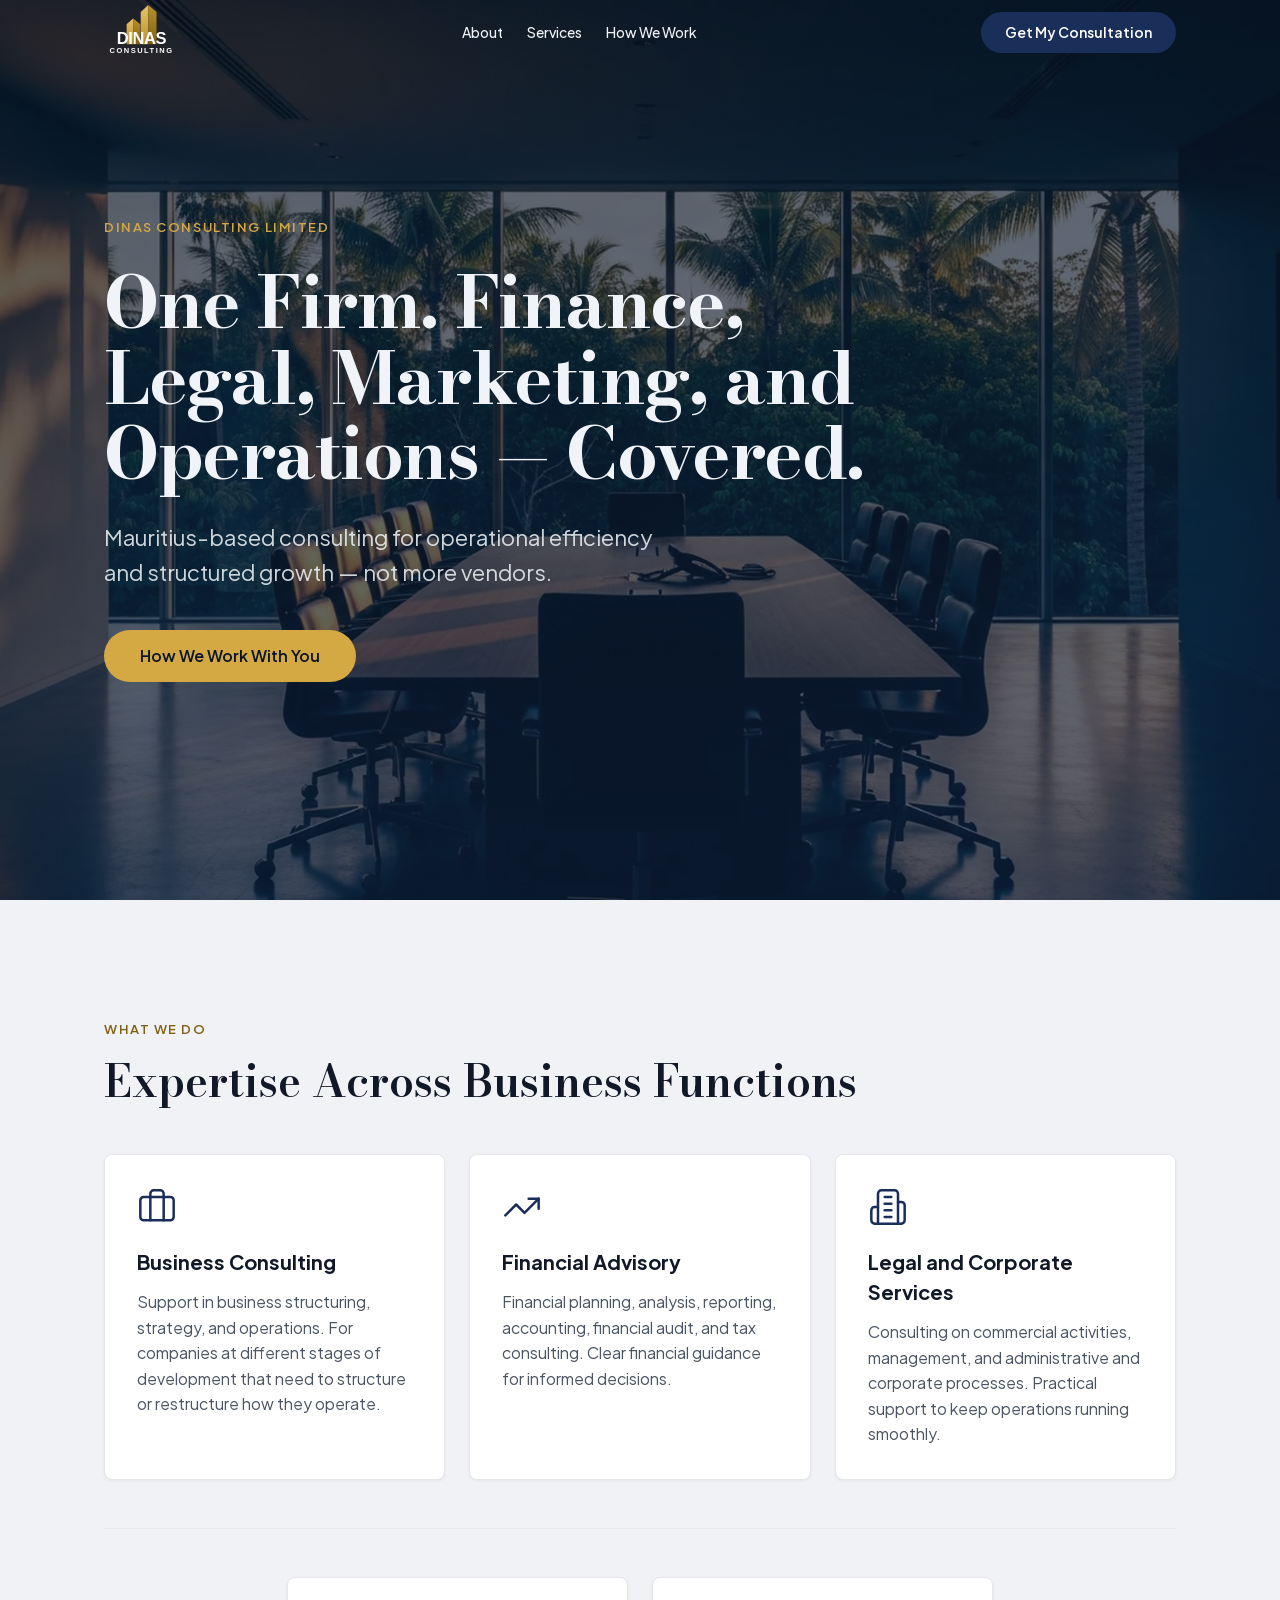
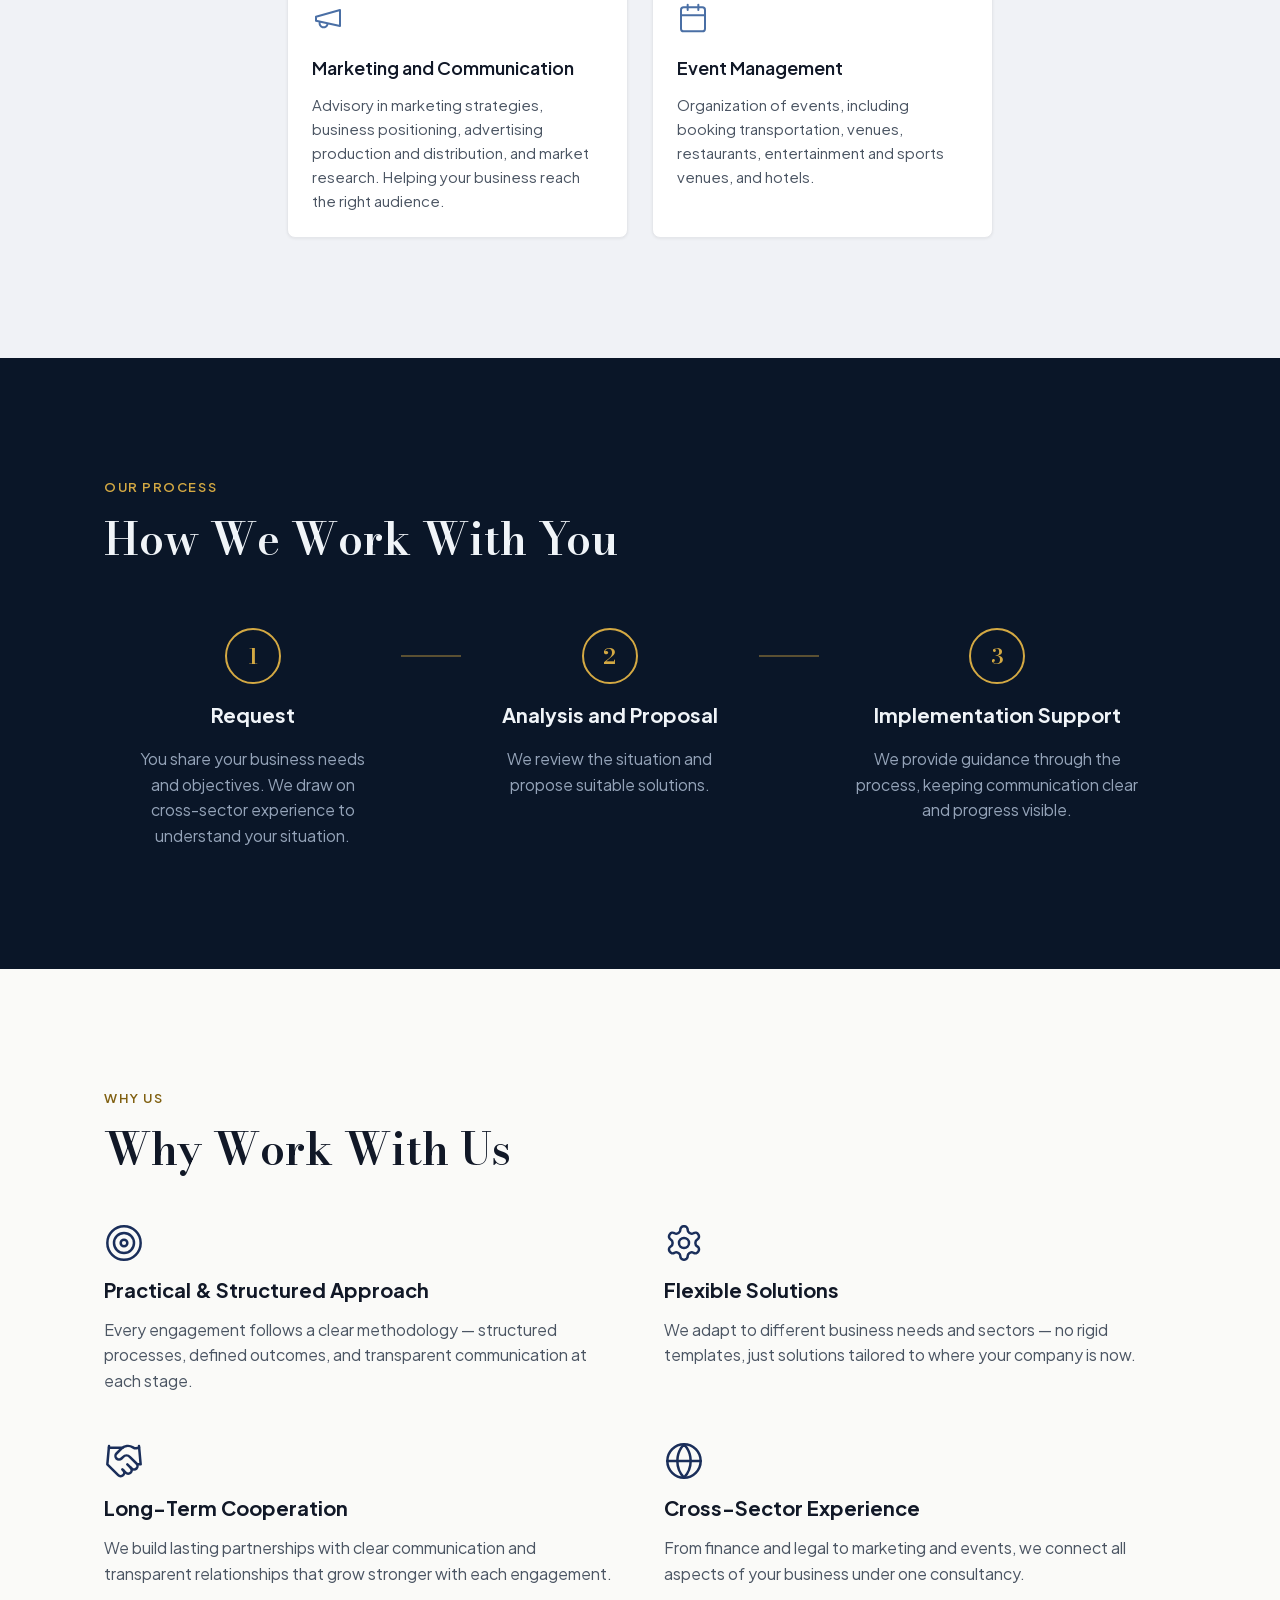
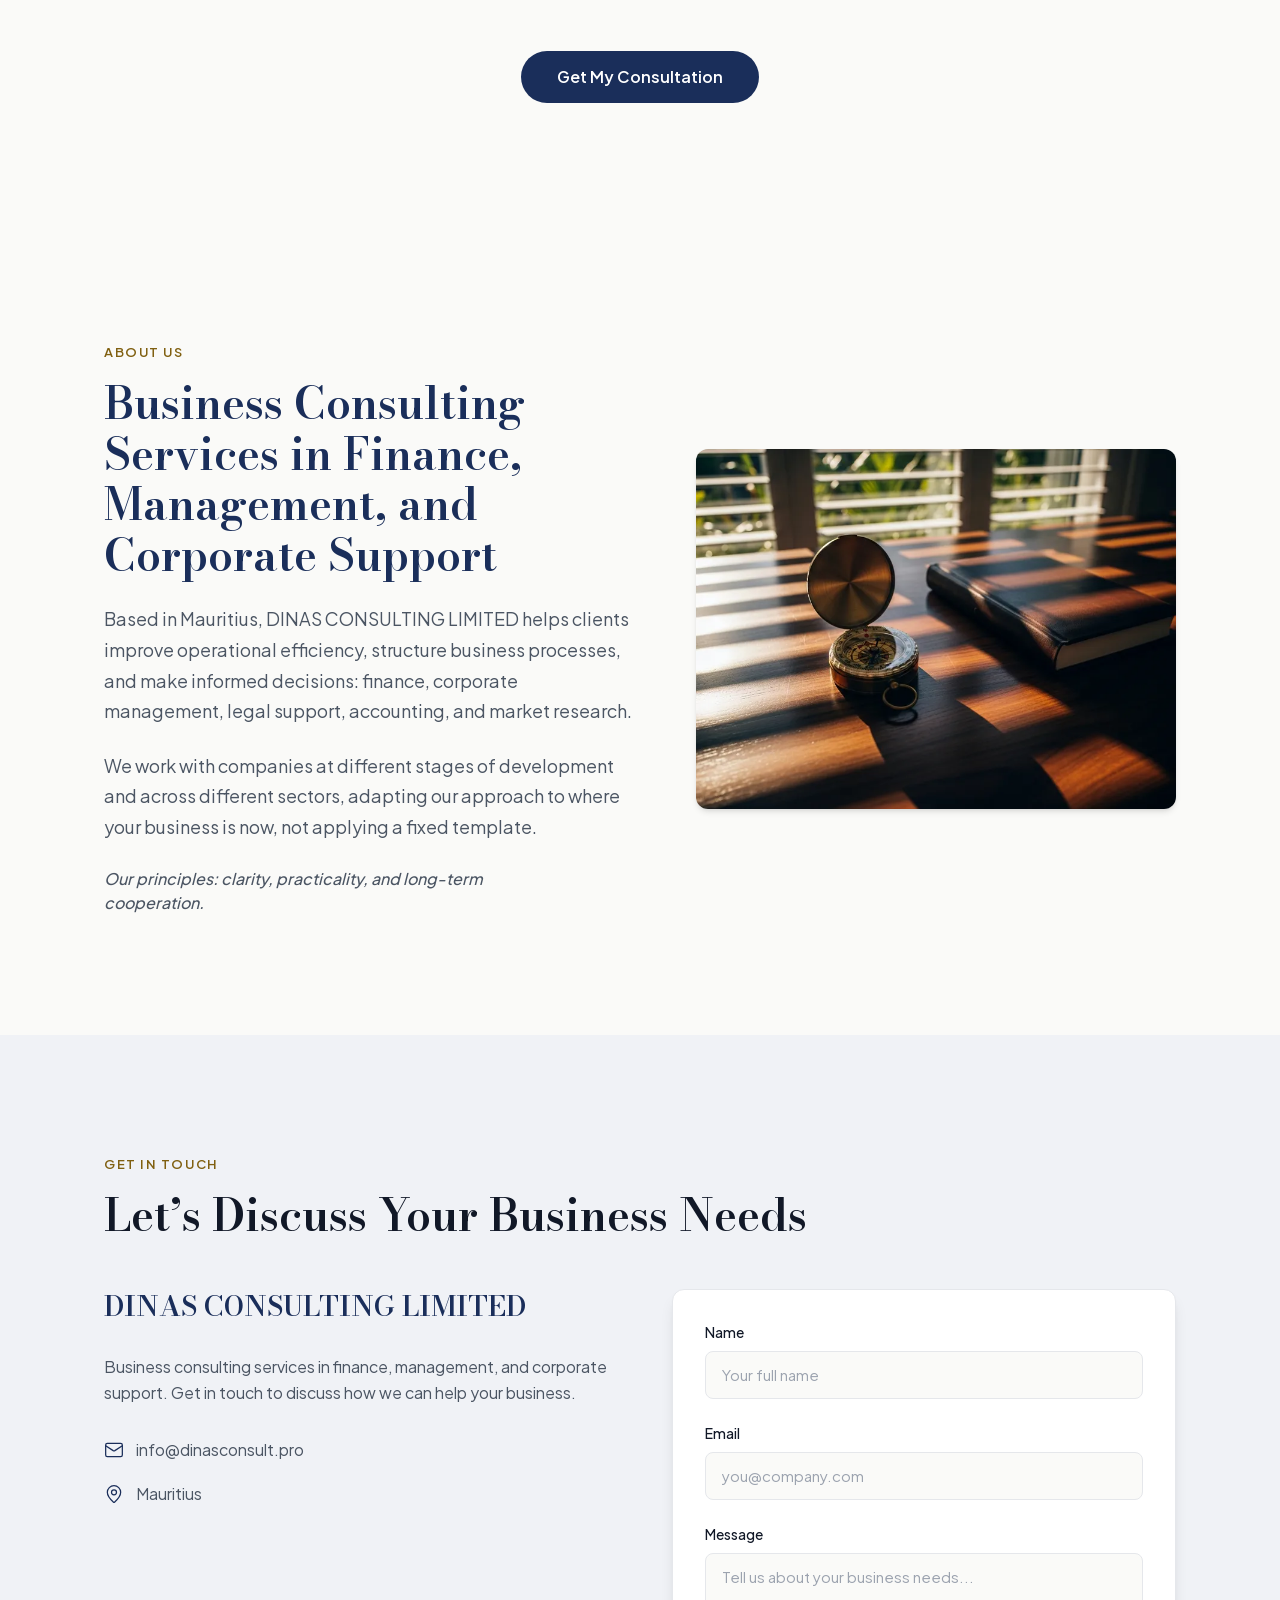
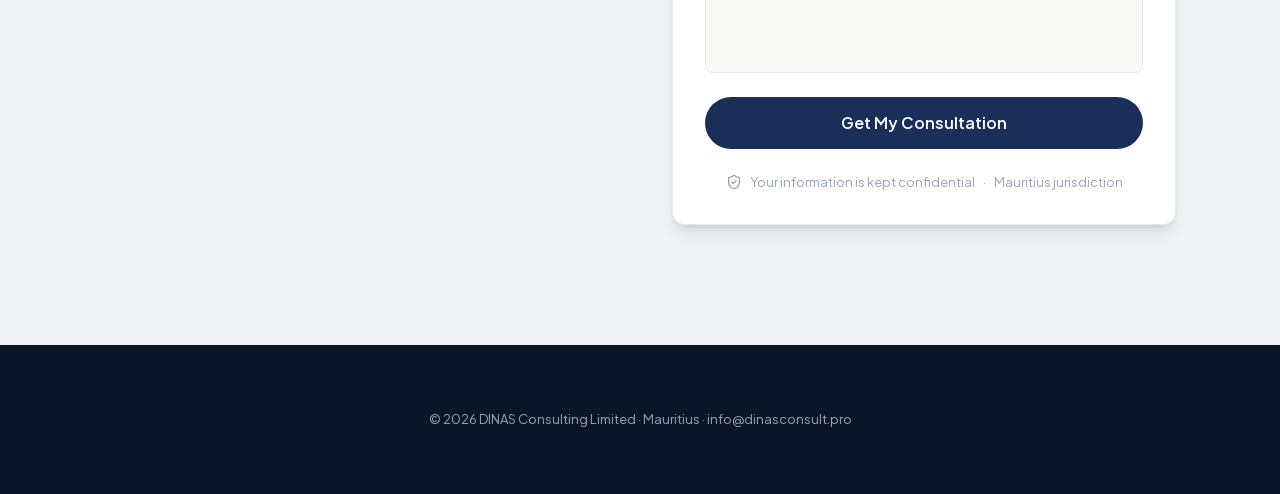
<file: index.html>
<!DOCTYPE html><!--w54EJuWWQZHqdoxlT_ZA7--><html lang="en" class="__variable_3861d7 __variable_14db65"><head><meta charSet="utf-8"/><meta name="viewport" content="width=device-width, initial-scale=1"/><link rel="preload" href="/_next/static/media/636a5ac981f94f8b-s.p.woff2" as="font" crossorigin="" type="font/woff2"/><link rel="preload" href="/_next/static/media/95c8264a6767742a-s.p.woff2" as="font" crossorigin="" type="font/woff2"/><link rel="preload" as="image" href="/logo-full-white.svg"/><link rel="stylesheet" href="/_next/static/css/de0828b01913d7e5.css" data-precedence="next"/><link rel="preload" as="script" fetchPriority="low" href="/_next/static/chunks/webpack-c6e85e0863faabb1.js"/><script src="/_next/static/chunks/4bd1b696-c023c6e3521b1417.js" async=""></script><script src="/_next/static/chunks/255-aaafc19c72668c72.js" async=""></script><script src="/_next/static/chunks/main-app-99d390207584fee4.js" async=""></script><script src="/_next/static/chunks/93-5fedf0d0ee24b5e4.js" async=""></script><script src="/_next/static/chunks/app/page-154e0538022e9f5e.js" async=""></script><meta name="next-size-adjust" content=""/><meta name="theme-color" content="#0a1628"/><title>DINAS CONSULTING — One Firm. Not More Vendors.</title><meta name="description" content="Mauritius-based consulting for operational efficiency and structured growth. Finance, legal, marketing, and operations — covered."/><link rel="canonical" href="https://dinas.mu"/><meta property="og:title" content="DINAS CONSULTING — One Firm. Not More Vendors."/><meta property="og:description" content="Mauritius-based consulting for operational efficiency and structured growth. Finance, legal, marketing, and operations — covered."/><meta property="og:url" content="https://dinas.mu"/><meta property="og:image" content="https://dinas.mu/og.jpg"/><meta property="og:type" content="website"/><meta name="twitter:card" content="summary_large_image"/><meta name="twitter:title" content="DINAS CONSULTING — One Firm. Not More Vendors."/><meta name="twitter:description" content="Mauritius-based consulting for operational efficiency and structured growth. Finance, legal, marketing, and operations — covered."/><meta name="twitter:image" content="https://dinas.mu/og.jpg"/><link rel="icon" href="/favicon.svg"/><link rel="apple-touch-icon" href="/apple-touch-icon.png"/><script src="/_next/static/chunks/polyfills-42372ed130431b0a.js" noModule=""></script></head><body class="font-body antialiased"><div hidden=""><!--$--><!--/$--></div><header class="fixed top-0 left-0 z-50 w-full transition-all duration-200 ease-out bg-transparent"><nav class="mx-auto flex h-16 max-w-[1200px] items-center justify-between px-5 md:px-16"><a class="flex items-center" aria-label="DINAS" href="/"><img alt="DINAS" width="400" height="300" decoding="async" data-nimg="1" class="h-12 w-auto md:h-14" style="color:transparent" src="/logo-full-white.svg"/></a><div class="hidden items-center gap-6 md:flex"><a class="font-body text-[14px] font-medium text-ink-light transition-colors hover:text-navy-400" href="#about">About</a><a class="font-body text-[14px] font-medium text-ink-light transition-colors hover:text-navy-400" href="#services">Services</a><a class="font-body text-[14px] font-medium text-ink-light transition-colors hover:text-navy-400" href="#how-we-work">How We Work</a></div><div class="flex items-center gap-4"><a class="hidden rounded-full bg-cta px-6 py-2.5 font-body text-[14px] font-semibold text-white transition-all hover:scale-[1.02] hover:bg-cta-hover md:inline-flex" href="#contacts">Get My Consultation</a><button class="-mr-3 rounded-lg p-3 text-ink-light transition-colors active:bg-white/5 md:hidden" aria-label="Open menu" aria-expanded="false" aria-controls="mobile-menu"><svg xmlns="http://www.w3.org/2000/svg" width="24" height="24" viewBox="0 0 24 24" fill="none" stroke="currentColor" stroke-width="2" stroke-linecap="round" stroke-linejoin="round" class="lucide lucide-menu" aria-hidden="true"><path d="M4 12h16"></path><path d="M4 18h16"></path><path d="M4 6h16"></path></svg></button></div></nav><div id="mobile-menu" aria-hidden="true" class="overflow-hidden bg-navy-950/95 backdrop-blur-[12px] transition-[max-height,opacity] duration-200 ease-out motion-reduce:transition-none md:hidden max-h-0 opacity-0"><div class="flex flex-col gap-1 px-5 pb-10 pt-2"><a tabindex="-1" class="-mx-2 block rounded-lg px-2 py-3 font-body text-[16px] font-medium text-ink-light transition-colors active:bg-white/5" href="#about">About</a><a tabindex="-1" class="-mx-2 block rounded-lg px-2 py-3 font-body text-[16px] font-medium text-ink-light transition-colors active:bg-white/5" href="#services">Services</a><a tabindex="-1" class="-mx-2 block rounded-lg px-2 py-3 font-body text-[16px] font-medium text-ink-light transition-colors active:bg-white/5" href="#how-we-work">How We Work</a><a tabindex="-1" class="mt-3 flex h-[52px] w-full items-center justify-center rounded-full bg-gold-500 font-body text-[16px] font-semibold text-navy-950 transition-all duration-250 ease-out hover:bg-gold-600 active:scale-[0.98]" href="#contacts">Get My Consultation</a></div></div></header><main><section id="hero" class="relative flex min-h-svh items-center overflow-hidden bg-navy-950 md:bg-gradient-to-b md:from-navy-950 md:to-navy-900 xl:min-h-screen"><div aria-hidden="true" class="absolute inset-0 hidden bg-cover bg-center opacity-35 md:block" style="background-image:url(&#x27;/hero.webp&#x27;)"></div><div class="relative z-10 mx-auto w-full max-w-[1200px] px-5 py-20 md:px-16 md:py-0"><div class="hero-animate flex max-w-[880px] flex-col gap-7"><p class="font-body text-[13px] font-semibold uppercase tracking-[0.12em] text-gold-500">DINAS CONSULTING LIMITED</p><h1 class="text-balance font-heading text-[clamp(1.75rem,7.5vw,2rem)] font-bold leading-[1.05] tracking-[-0.02em] text-ink-light md:text-[56px] lg:text-[72px]">One Firm. Finance, Legal, Marketing, and Operations — Covered.</h1><p class="max-w-[580px] font-body text-[18px] font-normal leading-[1.6] text-ink-light/85 md:text-[20px] lg:text-[22px]">Mauritius-based consulting for operational efficiency and structured growth — not more vendors.</p><div class="pt-3"><a class="inline-flex h-[52px] items-center justify-center rounded-full px-9 font-body text-[16px] font-semibold transition-all duration-250 ease-out bg-gold-500 text-navy-950 hover:bg-gold-600 hover:scale-[1.02]  disabled:cursor-not-allowed disabled:opacity-60" href="#how-we-work">How We Work With You</a></div></div></div><a aria-label="Scroll to next section" aria-hidden="false" tabindex="0" class="absolute inset-x-0 bottom-6 mx-auto w-fit text-gold-500/70 transition-opacity duration-300 hover:text-gold-500 md:hidden animate-scroll-hint" href="#services"><svg xmlns="http://www.w3.org/2000/svg" width="28" height="28" viewBox="0 0 24 24" fill="none" stroke="currentColor" stroke-width="1.5" stroke-linecap="round" stroke-linejoin="round" class="lucide lucide-chevron-down" aria-hidden="true"><path d="m6 9 6 6 6-6"></path></svg></a></section><div class="sr-hidden sr-mobile-on"><section id="services" class="scroll-mt-[48px] bg-surface-tinted"><div class="mx-auto max-w-[1200px] px-5 py-20 md:px-16 md:py-[80px] xl:py-[120px] flex flex-col gap-12 md:gap-10 xl:gap-12"><div class="flex flex-col gap-4"><p class="font-body text-[13px] font-semibold uppercase tracking-[0.12em] text-gold-700">What We Do</p><h2 class="text-balance font-heading text-[28px] font-semibold leading-[1.15] md:text-[36px] lg:text-[44px] text-ink">Expertise Across Business Functions</h2></div><div class="grid grid-cols-1 gap-4 md:grid-cols-2 md:gap-6 lg:grid-cols-3"><div class="flex h-full flex-col gap-5 rounded-lg border border-line bg-surface-card shadow-[0_1px_3px_rgba(0,0,0,0.06)] transition-all duration-300 ease-out hover:-translate-y-1 hover:shadow-[0_4px_12px_rgba(0,0,0,0.1)] p-8"><svg xmlns="http://www.w3.org/2000/svg" width="40" height="40" viewBox="0 0 24 24" fill="none" stroke="currentColor" stroke-width="1.5" stroke-linecap="round" stroke-linejoin="round" class="lucide lucide-briefcase text-navy-800" aria-hidden="true"><path d="M16 20V4a2 2 0 0 0-2-2h-4a2 2 0 0 0-2 2v16"></path><rect width="20" height="14" x="2" y="6" rx="2"></rect></svg><div class="flex flex-col gap-3"><h3 class="font-body text-ink text-[20px] font-bold">Business Consulting</h3><p class="font-body font-normal leading-[1.6] text-ink-muted text-[16px]">Support in business structuring, strategy, and operations. For companies at different stages of development that need to structure or restructure how they operate.</p></div></div><div class="flex h-full flex-col gap-5 rounded-lg border border-line bg-surface-card shadow-[0_1px_3px_rgba(0,0,0,0.06)] transition-all duration-300 ease-out hover:-translate-y-1 hover:shadow-[0_4px_12px_rgba(0,0,0,0.1)] p-8"><svg xmlns="http://www.w3.org/2000/svg" width="40" height="40" viewBox="0 0 24 24" fill="none" stroke="currentColor" stroke-width="1.5" stroke-linecap="round" stroke-linejoin="round" class="lucide lucide-trending-up text-navy-800" aria-hidden="true"><path d="M16 7h6v6"></path><path d="m22 7-8.5 8.5-5-5L2 17"></path></svg><div class="flex flex-col gap-3"><h3 class="font-body text-ink text-[20px] font-bold">Financial Advisory</h3><p class="font-body font-normal leading-[1.6] text-ink-muted text-[16px]">Financial planning, analysis, reporting, accounting, financial audit, and tax consulting. Clear financial guidance for informed decisions.</p></div></div><div class="flex h-full flex-col gap-5 rounded-lg border border-line bg-surface-card shadow-[0_1px_3px_rgba(0,0,0,0.06)] transition-all duration-300 ease-out hover:-translate-y-1 hover:shadow-[0_4px_12px_rgba(0,0,0,0.1)] p-8"><svg xmlns="http://www.w3.org/2000/svg" width="40" height="40" viewBox="0 0 24 24" fill="none" stroke="currentColor" stroke-width="1.5" stroke-linecap="round" stroke-linejoin="round" class="lucide lucide-building2 lucide-building-2 text-navy-800" aria-hidden="true"><path d="M6 22V4a2 2 0 0 1 2-2h8a2 2 0 0 1 2 2v18Z"></path><path d="M6 12H4a2 2 0 0 0-2 2v6a2 2 0 0 0 2 2h2"></path><path d="M18 9h2a2 2 0 0 1 2 2v9a2 2 0 0 1-2 2h-2"></path><path d="M10 6h4"></path><path d="M10 10h4"></path><path d="M10 14h4"></path><path d="M10 18h4"></path></svg><div class="flex flex-col gap-3"><h3 class="font-body text-ink text-[20px] font-bold">Legal and Corporate Services</h3><p class="font-body font-normal leading-[1.6] text-ink-muted text-[16px]">Consulting on commercial activities, management, and administrative and corporate processes. Practical support to keep operations running smoothly.</p></div></div></div><hr class="border-line"/><div class="flex flex-col gap-4 md:flex-row md:justify-center md:gap-6"><div class="md:w-[calc((100%-1.5rem)/2)] md:shrink-0 lg:w-[calc((100%-3rem)/3)]"><div class="flex h-full flex-col gap-5 rounded-lg border border-line bg-surface-card shadow-[0_1px_3px_rgba(0,0,0,0.06)] transition-all duration-300 ease-out hover:-translate-y-1 hover:shadow-[0_4px_12px_rgba(0,0,0,0.1)] p-6"><svg xmlns="http://www.w3.org/2000/svg" width="32" height="32" viewBox="0 0 24 24" fill="none" stroke="currentColor" stroke-width="1.5" stroke-linecap="round" stroke-linejoin="round" class="lucide lucide-megaphone text-navy-400" aria-hidden="true"><path d="m3 11 18-5v12L3 14v-3z"></path><path d="M11.6 16.8a3 3 0 1 1-5.8-1.6"></path></svg><div class="flex flex-col gap-3"><h3 class="font-body text-ink text-[18px] font-semibold">Marketing and Communication</h3><p class="font-body font-normal leading-[1.6] text-ink-muted text-[15px]">Advisory in marketing strategies, business positioning, advertising production and distribution, and market research. Helping your business reach the right audience.</p></div></div></div><div class="md:w-[calc((100%-1.5rem)/2)] md:shrink-0 lg:w-[calc((100%-3rem)/3)]"><div class="flex h-full flex-col gap-5 rounded-lg border border-line bg-surface-card shadow-[0_1px_3px_rgba(0,0,0,0.06)] transition-all duration-300 ease-out hover:-translate-y-1 hover:shadow-[0_4px_12px_rgba(0,0,0,0.1)] p-6"><svg xmlns="http://www.w3.org/2000/svg" width="32" height="32" viewBox="0 0 24 24" fill="none" stroke="currentColor" stroke-width="1.5" stroke-linecap="round" stroke-linejoin="round" class="lucide lucide-calendar text-navy-400" aria-hidden="true"><path d="M8 2v4"></path><path d="M16 2v4"></path><rect width="18" height="18" x="3" y="4" rx="2"></rect><path d="M3 10h18"></path></svg><div class="flex flex-col gap-3"><h3 class="font-body text-ink text-[18px] font-semibold">Event Management</h3><p class="font-body font-normal leading-[1.6] text-ink-muted text-[15px]">Organization of events, including booking transportation, venues, restaurants, entertainment and sports venues, and hotels.</p></div></div></div></div></div></section></div><div class="sr-hidden"><section id="how-we-work" class="scroll-mt-[48px] bg-navy-950"><div class="mx-auto max-w-[1200px] px-5 py-20 md:px-16 md:py-[80px] xl:py-[120px] flex flex-col gap-12 md:gap-10 xl:gap-12"><div class="flex flex-col gap-4"><p class="font-body text-[13px] font-semibold uppercase tracking-[0.12em] text-gold-500">Our Process</p><h2 class="text-balance font-heading text-[28px] font-semibold leading-[1.15] md:text-[36px] lg:text-[44px] text-ink-light">How We Work With You</h2></div><div class="flex flex-col gap-4 pt-4 lg:flex-row lg:items-start lg:gap-0"><div class="flex flex-1 flex-col items-center lg:flex-row lg:items-start"><div class="flex flex-1 flex-col items-center gap-4 px-6"><div class="flex h-14 w-14 items-center justify-center rounded-full border-2 border-gold-500 bg-transparent"><span class="font-heading text-[22px] font-semibold text-gold-500">1</span></div><h3 class="text-center font-body text-[20px] font-bold text-ink-light">Request</h3><p class="text-center font-body text-[16px] font-normal leading-[1.6] text-ink-light-muted">You share your business needs and objectives. We draw on cross-sector experience to understand your situation.</p></div><div class="hidden h-14 w-[60px] items-center justify-center lg:flex"><div class="h-[2px] w-full bg-gold-500/40"></div></div><div class="mt-4 flex h-8 w-full items-center justify-center lg:hidden"><div class="h-full w-[2px] bg-gold-500/40"></div></div></div><div class="flex flex-1 flex-col items-center lg:flex-row lg:items-start"><div class="flex flex-1 flex-col items-center gap-4 px-6"><div class="flex h-14 w-14 items-center justify-center rounded-full border-2 border-gold-500 bg-transparent"><span class="font-heading text-[22px] font-semibold text-gold-500">2</span></div><h3 class="text-center font-body text-[20px] font-bold text-ink-light">Analysis and Proposal</h3><p class="text-center font-body text-[16px] font-normal leading-[1.6] text-ink-light-muted">We review the situation and propose suitable solutions.</p></div><div class="hidden h-14 w-[60px] items-center justify-center lg:flex"><div class="h-[2px] w-full bg-gold-500/40"></div></div><div class="mt-4 flex h-8 w-full items-center justify-center lg:hidden"><div class="h-full w-[2px] bg-gold-500/40"></div></div></div><div class="flex flex-1 flex-col items-center lg:flex-row lg:items-start"><div class="flex flex-1 flex-col items-center gap-4 px-6"><div class="flex h-14 w-14 items-center justify-center rounded-full border-2 border-gold-500 bg-transparent"><span class="font-heading text-[22px] font-semibold text-gold-500">3</span></div><h3 class="text-center font-body text-[20px] font-bold text-ink-light">Implementation Support</h3><p class="text-center font-body text-[16px] font-normal leading-[1.6] text-ink-light-muted">We provide guidance through the process, keeping communication clear and progress visible.</p></div></div></div></div></section></div><div class="sr-hidden"><section id="why-us" class="scroll-mt-[48px] bg-surface-warm"><div class="mx-auto max-w-[1200px] px-5 py-20 md:px-16 md:py-[80px] xl:py-[120px] flex flex-col gap-12 md:gap-10 xl:gap-12"><div class="flex flex-col gap-4"><p class="font-body text-[13px] font-semibold uppercase tracking-[0.12em] text-gold-700">Why Us</p><h2 class="text-balance font-heading text-[28px] font-semibold leading-[1.15] md:text-[36px] lg:text-[44px] text-ink">Why Work With Us</h2></div><div class="grid grid-cols-1 gap-10 md:grid-cols-2 md:gap-x-8 md:gap-y-10 xl:gap-12"><div class="flex flex-col gap-3"><svg xmlns="http://www.w3.org/2000/svg" width="40" height="40" viewBox="0 0 24 24" fill="none" stroke="currentColor" stroke-width="1.5" stroke-linecap="round" stroke-linejoin="round" class="lucide lucide-target text-navy-800" aria-hidden="true"><circle cx="12" cy="12" r="10"></circle><circle cx="12" cy="12" r="6"></circle><circle cx="12" cy="12" r="2"></circle></svg><h3 class="font-body text-[20px] font-bold text-ink">Practical &amp; Structured Approach</h3><p class="font-body text-[16px] font-normal leading-[1.6] text-ink-muted">Every engagement follows a clear methodology — structured processes, defined outcomes, and transparent communication at each stage.</p></div><div class="flex flex-col gap-3"><svg xmlns="http://www.w3.org/2000/svg" width="40" height="40" viewBox="0 0 24 24" fill="none" stroke="currentColor" stroke-width="1.5" stroke-linecap="round" stroke-linejoin="round" class="lucide lucide-settings text-navy-800" aria-hidden="true"><path d="M12.22 2h-.44a2 2 0 0 0-2 2v.18a2 2 0 0 1-1 1.73l-.43.25a2 2 0 0 1-2 0l-.15-.08a2 2 0 0 0-2.73.73l-.22.38a2 2 0 0 0 .73 2.73l.15.1a2 2 0 0 1 1 1.72v.51a2 2 0 0 1-1 1.74l-.15.09a2 2 0 0 0-.73 2.73l.22.38a2 2 0 0 0 2.73.73l.15-.08a2 2 0 0 1 2 0l.43.25a2 2 0 0 1 1 1.73V20a2 2 0 0 0 2 2h.44a2 2 0 0 0 2-2v-.18a2 2 0 0 1 1-1.73l.43-.25a2 2 0 0 1 2 0l.15.08a2 2 0 0 0 2.73-.73l.22-.39a2 2 0 0 0-.73-2.73l-.15-.08a2 2 0 0 1-1-1.74v-.5a2 2 0 0 1 1-1.74l.15-.09a2 2 0 0 0 .73-2.73l-.22-.38a2 2 0 0 0-2.73-.73l-.15.08a2 2 0 0 1-2 0l-.43-.25a2 2 0 0 1-1-1.73V4a2 2 0 0 0-2-2z"></path><circle cx="12" cy="12" r="3"></circle></svg><h3 class="font-body text-[20px] font-bold text-ink">Flexible Solutions</h3><p class="font-body text-[16px] font-normal leading-[1.6] text-ink-muted">We adapt to different business needs and sectors — no rigid templates, just solutions tailored to where your company is now.</p></div><div class="flex flex-col gap-3"><svg xmlns="http://www.w3.org/2000/svg" width="40" height="40" viewBox="0 0 24 24" fill="none" stroke="currentColor" stroke-width="1.5" stroke-linecap="round" stroke-linejoin="round" class="lucide lucide-handshake text-navy-800" aria-hidden="true"><path d="m11 17 2 2a1 1 0 1 0 3-3"></path><path d="m14 14 2.5 2.5a1 1 0 1 0 3-3l-3.88-3.88a3 3 0 0 0-4.24 0l-.88.88a1 1 0 1 1-3-3l2.81-2.81a5.79 5.79 0 0 1 7.06-.87l.47.28a2 2 0 0 0 1.42.25L21 4"></path><path d="m21 3 1 11h-2"></path><path d="M3 3 2 14l6.5 6.5a1 1 0 1 0 3-3"></path><path d="M3 4h8"></path></svg><h3 class="font-body text-[20px] font-bold text-ink">Long-Term Cooperation</h3><p class="font-body text-[16px] font-normal leading-[1.6] text-ink-muted">We build lasting partnerships with clear communication and transparent relationships that grow stronger with each engagement.</p></div><div class="flex flex-col gap-3"><svg xmlns="http://www.w3.org/2000/svg" width="40" height="40" viewBox="0 0 24 24" fill="none" stroke="currentColor" stroke-width="1.5" stroke-linecap="round" stroke-linejoin="round" class="lucide lucide-globe text-navy-800" aria-hidden="true"><circle cx="12" cy="12" r="10"></circle><path d="M12 2a14.5 14.5 0 0 0 0 20 14.5 14.5 0 0 0 0-20"></path><path d="M2 12h20"></path></svg><h3 class="font-body text-[20px] font-bold text-ink">Cross-Sector Experience</h3><p class="font-body text-[16px] font-normal leading-[1.6] text-ink-muted">From finance and legal to marketing and events, we connect all aspects of your business under one consultancy.</p></div></div><div class="flex justify-center pt-4"><a class="inline-flex h-[52px] items-center justify-center rounded-full px-9 font-body text-[16px] font-semibold transition-all duration-250 ease-out bg-cta text-white hover:bg-cta-hover hover:scale-[1.02]  disabled:cursor-not-allowed disabled:opacity-60" href="#contacts">Get My Consultation</a></div></div></section></div><div class="sr-hidden"><section id="about" class="scroll-mt-[48px] bg-surface-warm"><div class="mx-auto max-w-[1200px] px-5 py-20 md:px-16 md:py-[80px] xl:py-[120px] flex flex-col items-center gap-16 lg:flex-row"><div class="flex flex-col gap-6 md:flex-1"><div class="flex flex-col gap-4"><p class="font-body text-[13px] font-semibold uppercase tracking-[0.12em] text-gold-700">About Us</p><h2 class="text-balance font-heading text-[28px] font-semibold leading-[1.15] md:text-[36px] lg:text-[44px] text-navy-800">Business Consulting Services in Finance, Management, and Corporate Support</h2></div><p class="max-w-[600px] font-body text-[16px] font-normal leading-[1.7] text-ink-muted md:text-[18px]">Based in Mauritius, DINAS CONSULTING LIMITED helps clients improve operational efficiency, structure business processes, and make informed decisions: finance, corporate management, legal support, accounting, and market research.</p><p class="max-w-[600px] font-body text-[16px] font-normal leading-[1.7] text-ink-muted md:text-[18px]">We work with companies at different stages of development and across different sectors, adapting our approach to where your business is now, not applying a fixed template.</p><p class="max-w-[480px] font-body text-[16px] font-medium italic leading-[1.5] text-ink-muted">Our principles: clarity, practicality, and long-term cooperation.</p></div><div class="w-full md:mx-auto md:max-w-[640px] lg:mx-0 lg:w-[480px] lg:max-w-none"><img alt="DINAS Consulting" loading="lazy" width="480" height="360" decoding="async" data-nimg="1" class="rounded-xl object-cover shadow-md" style="color:transparent" src="/about.webp"/></div></div></section></div><div class="sr-hidden"><section id="contacts" class="scroll-mt-[48px] bg-surface-tinted"><div class="mx-auto max-w-[1200px] px-5 py-20 md:px-16 md:py-[80px] xl:py-[120px] flex flex-col gap-12 md:gap-10 xl:gap-12"><div class="flex flex-col gap-4"><p class="font-body text-[13px] font-semibold uppercase tracking-[0.12em] text-gold-700">Get in Touch</p><h2 class="text-balance font-heading text-[28px] font-semibold leading-[1.15] md:text-[36px] lg:text-[44px] text-ink">Let’s Discuss Your Business Needs</h2></div><div class="flex flex-col gap-16 lg:flex-row"><div class="flex flex-col gap-8 md:flex-1"><h3 class="font-heading text-[20px] font-semibold leading-[1.2] text-navy-800 md:text-[28px]">DINAS CONSULTING LIMITED</h3><p class="font-body text-[16px] font-normal leading-[1.6] text-ink-muted">Business consulting services in finance, management, and corporate support. Get in touch to discuss how we can help your business.</p><div class="flex flex-col gap-5"><div class="flex items-center gap-3"><svg xmlns="http://www.w3.org/2000/svg" width="20" height="20" viewBox="0 0 24 24" fill="none" stroke="currentColor" stroke-width="1.5" stroke-linecap="round" stroke-linejoin="round" class="lucide lucide-mail text-navy-800" aria-hidden="true"><path d="m22 7-8.991 5.727a2 2 0 0 1-2.009 0L2 7"></path><rect x="2" y="4" width="20" height="16" rx="2"></rect></svg><span class="font-body text-[16px] text-ink-muted">info@dinasconsult.pro</span></div><div class="flex items-center gap-3"><svg xmlns="http://www.w3.org/2000/svg" width="20" height="20" viewBox="0 0 24 24" fill="none" stroke="currentColor" stroke-width="1.5" stroke-linecap="round" stroke-linejoin="round" class="lucide lucide-map-pin text-navy-800" aria-hidden="true"><path d="M20 10c0 4.993-5.539 10.193-7.399 11.799a1 1 0 0 1-1.202 0C9.539 20.193 4 14.993 4 10a8 8 0 0 1 16 0"></path><circle cx="12" cy="10" r="3"></circle></svg><span class="font-body text-[16px] text-ink-muted">Mauritius</span></div></div></div><div class="md:flex-1"><form noValidate="" class="flex flex-col gap-6 rounded-xl border border-line bg-surface-card p-8 shadow-lg"><input type="hidden" name="access_key" value="916bc893-24ba-4f63-b168-07e25d9c9a16"/><input type="hidden" name="subject" value="New inquiry from the DINAS CONSULTING LIMITED website"/><input type="checkbox" class="hidden" tabindex="-1" autoComplete="off" aria-hidden="true" name="botcheck"/><div class="flex flex-col gap-2"><label for="name" class="font-body text-[14px] font-medium text-ink">Name</label><input id="name" type="text" placeholder="Your full name" required="" class="w-full rounded-lg border bg-surface-warm px-4 font-body text-[15px] text-ink placeholder:text-ink-faint focus:outline-none focus:ring-2 border-line focus:ring-navy-400 h-12" name="name"/></div><div class="flex flex-col gap-2"><label for="email" class="font-body text-[14px] font-medium text-ink">Email</label><input id="email" type="email" placeholder="you@company.com" required="" class="w-full rounded-lg border bg-surface-warm px-4 font-body text-[15px] text-ink placeholder:text-ink-faint focus:outline-none focus:ring-2 border-line focus:ring-navy-400 h-12" name="email"/></div><div class="flex flex-col gap-2"><label for="message" class="font-body text-[14px] font-medium text-ink">Message</label><textarea id="message" name="message" placeholder="Tell us about your business needs..." rows="4" class="w-full rounded-lg border bg-surface-warm px-4 font-body text-[15px] text-ink placeholder:text-ink-faint focus:outline-none focus:ring-2 border-line focus:ring-navy-400 h-[120px] resize-none py-3"></textarea></div><button type="submit" class="inline-flex h-[52px] items-center justify-center rounded-full px-9 font-body text-[16px] font-semibold transition-all duration-250 ease-out bg-cta text-white hover:bg-cta-hover hover:scale-[1.02] w-full disabled:cursor-not-allowed disabled:opacity-60">Get My Consultation</button><div class="flex flex-col items-center gap-2 text-center md:flex-row md:flex-wrap md:justify-center md:gap-2"><svg xmlns="http://www.w3.org/2000/svg" width="16" height="16" viewBox="0 0 24 24" fill="none" stroke="currentColor" stroke-width="2" stroke-linecap="round" stroke-linejoin="round" class="lucide lucide-shield-check text-ink-faint" aria-hidden="true"><path d="M20 13c0 5-3.5 7.5-7.66 8.95a1 1 0 0 1-.67-.01C7.5 20.5 4 18 4 13V6a1 1 0 0 1 1-1c2 0 4.5-1.2 6.24-2.72a1.17 1.17 0 0 1 1.52 0C14.51 3.81 17 5 19 5a1 1 0 0 1 1 1z"></path><path d="m9 12 2 2 4-4"></path></svg><span class="font-body text-[13px] text-ink-faint">Your information is kept confidential<span class="ml-2 hidden md:inline">·</span></span><span class="font-body text-[13px] text-ink-faint">Mauritius jurisdiction</span></div></form></div></div></div></section></div></main><footer class="bg-navy-950"><div class="mx-auto max-w-[1200px] px-5 py-16 md:px-16 md:py-12 xl:py-16"><p class="mx-auto max-w-[640px] text-center font-body text-[13px] leading-relaxed text-ink-light-muted">© 2026 DINAS Consulting Limited · Mauritius · info@dinasconsult.pro</p></div></footer><!--$--><!--/$--><script src="/_next/static/chunks/webpack-c6e85e0863faabb1.js" id="_R_" async=""></script><script>(self.__next_f=self.__next_f||[]).push([0])</script><script>self.__next_f.push([1,"1:\"$Sreact.fragment\"\n2:I[9766,[],\"\"]\n3:I[8924,[],\"\"]\n4:I[1149,[\"93\",\"static/chunks/93-5fedf0d0ee24b5e4.js\",\"974\",\"static/chunks/app/page-154e0538022e9f5e.js\"],\"NavBar\"]\n5:I[2619,[\"93\",\"static/chunks/93-5fedf0d0ee24b5e4.js\",\"974\",\"static/chunks/app/page-154e0538022e9f5e.js\"],\"\"]\n6:I[8854,[\"93\",\"static/chunks/93-5fedf0d0ee24b5e4.js\",\"974\",\"static/chunks/app/page-154e0538022e9f5e.js\"],\"HeroScrollHint\"]\n7:I[6985,[\"93\",\"static/chunks/93-5fedf0d0ee24b5e4.js\",\"974\",\"static/chunks/app/page-154e0538022e9f5e.js\"],\"ScrollReveal\"]\n13:I[7150,[],\"\"]\n:HL[\"/_next/static/media/636a5ac981f94f8b-s.p.woff2\",\"font\",{\"crossOrigin\":\"\",\"type\":\"font/woff2\"}]\n:HL[\"/_next/static/media/95c8264a6767742a-s.p.woff2\",\"font\",{\"crossOrigin\":\"\",\"type\":\"font/woff2\"}]\n:HL[\"/_next/static/css/de0828b01913d7e5.css\",\"style\"]\n"])</script><script>self.__next_f.push([1,"0:{\"P\":null,\"b\":\"w54EJuWWQZHqdoxlT_ZA7\",\"p\":\"\",\"c\":[\"\",\"\"],\"i\":false,\"f\":[[[\"\",{\"children\":[\"__PAGE__\",{}]},\"$undefined\",\"$undefined\",true],[\"\",[\"$\",\"$1\",\"c\",{\"children\":[[[\"$\",\"link\",\"0\",{\"rel\":\"stylesheet\",\"href\":\"/_next/static/css/de0828b01913d7e5.css\",\"precedence\":\"next\",\"crossOrigin\":\"$undefined\",\"nonce\":\"$undefined\"}]],[\"$\",\"html\",null,{\"lang\":\"en\",\"className\":\"__variable_3861d7 __variable_14db65\",\"children\":[\"$\",\"body\",null,{\"className\":\"font-body antialiased\",\"children\":[\"$\",\"$L2\",null,{\"parallelRouterKey\":\"children\",\"error\":\"$undefined\",\"errorStyles\":\"$undefined\",\"errorScripts\":\"$undefined\",\"template\":[\"$\",\"$L3\",null,{}],\"templateStyles\":\"$undefined\",\"templateScripts\":\"$undefined\",\"notFound\":[[[\"$\",\"title\",null,{\"children\":\"404: This page could not be found.\"}],[\"$\",\"div\",null,{\"style\":{\"fontFamily\":\"system-ui,\\\"Segoe UI\\\",Roboto,Helvetica,Arial,sans-serif,\\\"Apple Color Emoji\\\",\\\"Segoe UI Emoji\\\"\",\"height\":\"100vh\",\"textAlign\":\"center\",\"display\":\"flex\",\"flexDirection\":\"column\",\"alignItems\":\"center\",\"justifyContent\":\"center\"},\"children\":[\"$\",\"div\",null,{\"children\":[[\"$\",\"style\",null,{\"dangerouslySetInnerHTML\":{\"__html\":\"body{color:#000;background:#fff;margin:0}.next-error-h1{border-right:1px solid rgba(0,0,0,.3)}@media (prefers-color-scheme:dark){body{color:#fff;background:#000}.next-error-h1{border-right:1px solid rgba(255,255,255,.3)}}\"}}],[\"$\",\"h1\",null,{\"className\":\"next-error-h1\",\"style\":{\"display\":\"inline-block\",\"margin\":\"0 20px 0 0\",\"padding\":\"0 23px 0 0\",\"fontSize\":24,\"fontWeight\":500,\"verticalAlign\":\"top\",\"lineHeight\":\"49px\"},\"children\":404}],[\"$\",\"div\",null,{\"style\":{\"display\":\"inline-block\"},\"children\":[\"$\",\"h2\",null,{\"style\":{\"fontSize\":14,\"fontWeight\":400,\"lineHeight\":\"49px\",\"margin\":0},\"children\":\"This page could not be found.\"}]}]]}]}]],[]],\"forbidden\":\"$undefined\",\"unauthorized\":\"$undefined\"}]}]}]]}],{\"children\":[\"__PAGE__\",[\"$\",\"$1\",\"c\",{\"children\":[[[\"$\",\"$L4\",null,{\"brand\":\"DINAS\",\"logoSrc\":\"/logo-full-white.svg\",\"links\":[{\"label\":\"About\",\"href\":\"#about\"},{\"label\":\"Services\",\"href\":\"#services\"},{\"label\":\"How We Work\",\"href\":\"#how-we-work\"}],\"ctaLabel\":\"Get My Consultation\",\"ctaHref\":\"#contacts\"}],[\"$\",\"main\",null,{\"children\":[[\"$\",\"section\",null,{\"id\":\"hero\",\"className\":\"relative flex min-h-svh items-center overflow-hidden bg-navy-950 md:bg-gradient-to-b md:from-navy-950 md:to-navy-900 xl:min-h-screen\",\"children\":[[\"$\",\"div\",null,{\"aria-hidden\":true,\"className\":\"absolute inset-0 hidden bg-cover bg-center opacity-35 md:block\",\"style\":{\"backgroundImage\":\"url('/hero.webp')\"}}],[\"$\",\"div\",null,{\"className\":\"relative z-10 mx-auto w-full max-w-[1200px] px-5 py-20 md:px-16 md:py-0\",\"children\":[\"$\",\"div\",null,{\"className\":\"hero-animate flex max-w-[880px] flex-col gap-7\",\"children\":[[\"$\",\"p\",null,{\"className\":\"font-body text-[13px] font-semibold uppercase tracking-[0.12em] text-gold-500\",\"children\":\"DINAS CONSULTING LIMITED\"}],[\"$\",\"h1\",null,{\"className\":\"text-balance font-heading text-[clamp(1.75rem,7.5vw,2rem)] font-bold leading-[1.05] tracking-[-0.02em] text-ink-light md:text-[56px] lg:text-[72px]\",\"children\":\"One Firm. Finance, Legal, Marketing, and Operations — Covered.\"}],[\"$\",\"p\",null,{\"className\":\"max-w-[580px] font-body text-[18px] font-normal leading-[1.6] text-ink-light/85 md:text-[20px] lg:text-[22px]\",\"children\":\"Mauritius-based consulting for operational efficiency and structured growth — not more vendors.\"}],[\"$\",\"div\",null,{\"className\":\"pt-3\",\"children\":[\"$\",\"$L5\",null,{\"href\":\"#how-we-work\",\"className\":\"inline-flex h-[52px] items-center justify-center rounded-full px-9 font-body text-[16px] font-semibold transition-all duration-250 ease-out bg-gold-500 text-navy-950 hover:bg-gold-600 hover:scale-[1.02]  disabled:cursor-not-allowed disabled:opacity-60\",\"children\":\"How We Work With You\"}]}]]}]}],[\"$\",\"$L6\",null,{}]]}],[\"$\",\"$L7\",null,{\"className\":\"sr-mobile-on\",\"children\":[\"$\",\"section\",null,{\"id\":\"services\",\"className\":\"scroll-mt-[48px] bg-surface-tinted\",\"children\":[\"$\",\"div\",null,{\"className\":\"mx-auto max-w-[1200px] px-5 py-20 md:px-16 md:py-[80px] xl:py-[120px] flex flex-col gap-12 md:gap-10 xl:gap-12\",\"children\":[[\"$\",\"div\",null,{\"className\":\"flex flex-col gap-4\",\"children\":[[\"$\",\"p\",null,{\"className\":\"font-body text-[13px] font-semibold uppercase tracking-[0.12em] text-gold-700\",\"children\":\"What We Do\"}],\"$L8\"]}],\"$L9\",\"$La\",\"$Lb\"]}]}]}],\"$Lc\",\"$Ld\",\"$Le\",\"$Lf\"]}],\"$L10\"],null,\"$L11\"]}],{},null,false]},null,false],\"$L12\",false]],\"m\":\"$undefined\",\"G\":[\"$13\",[]],\"s\":false,\"S\":true}\n"])</script><script>self.__next_f.push([1,"16:I[1356,[\"93\",\"static/chunks/93-5fedf0d0ee24b5e4.js\",\"974\",\"static/chunks/app/page-154e0538022e9f5e.js\"],\"Image\"]\n17:I[7250,[\"93\",\"static/chunks/93-5fedf0d0ee24b5e4.js\",\"974\",\"static/chunks/app/page-154e0538022e9f5e.js\"],\"ContactsSection\"]\n18:I[4431,[],\"OutletBoundary\"]\n1a:I[5278,[],\"AsyncMetadataOutlet\"]\n1c:I[4431,[],\"ViewportBoundary\"]\n1e:I[4431,[],\"MetadataBoundary\"]\n1f:\"$Sreact.suspense\"\n8:[\"$\",\"h2\",null,{\"className\":\"text-balance font-heading text-[28px] font-semibold leading-[1.15] md:text-[36px] lg:text-[44px] text-ink\",\"children\":\"Expertise Across Business Functions\"}]\n"])</script><script>self.__next_f.push([1,"9:[\"$\",\"div\",null,{\"className\":\"grid grid-cols-1 gap-4 md:grid-cols-2 md:gap-6 lg:grid-cols-3\",\"children\":[[\"$\",\"div\",\"Business Consulting\",{\"className\":\"flex h-full flex-col gap-5 rounded-lg border border-line bg-surface-card shadow-[0_1px_3px_rgba(0,0,0,0.06)] transition-all duration-300 ease-out hover:-translate-y-1 hover:shadow-[0_4px_12px_rgba(0,0,0,0.1)] p-8\",\"children\":[[\"$\",\"svg\",null,{\"ref\":\"$undefined\",\"xmlns\":\"http://www.w3.org/2000/svg\",\"width\":40,\"height\":40,\"viewBox\":\"0 0 24 24\",\"fill\":\"none\",\"stroke\":\"currentColor\",\"strokeWidth\":1.5,\"strokeLinecap\":\"round\",\"strokeLinejoin\":\"round\",\"className\":\"lucide lucide-briefcase text-navy-800\",\"aria-hidden\":\"true\",\"children\":[[\"$\",\"path\",\"jecpp\",{\"d\":\"M16 20V4a2 2 0 0 0-2-2h-4a2 2 0 0 0-2 2v16\"}],[\"$\",\"rect\",\"i6l2r4\",{\"width\":\"20\",\"height\":\"14\",\"x\":\"2\",\"y\":\"6\",\"rx\":\"2\"}],\"$undefined\"]}],[\"$\",\"div\",null,{\"className\":\"flex flex-col gap-3\",\"children\":[[\"$\",\"h3\",null,{\"className\":\"font-body text-ink text-[20px] font-bold\",\"children\":\"Business Consulting\"}],[\"$\",\"p\",null,{\"className\":\"font-body font-normal leading-[1.6] text-ink-muted text-[16px]\",\"children\":\"Support in business structuring, strategy, and operations. For companies at different stages of development that need to structure or restructure how they operate.\"}]]}]]}],[\"$\",\"div\",\"Financial Advisory\",{\"className\":\"flex h-full flex-col gap-5 rounded-lg border border-line bg-surface-card shadow-[0_1px_3px_rgba(0,0,0,0.06)] transition-all duration-300 ease-out hover:-translate-y-1 hover:shadow-[0_4px_12px_rgba(0,0,0,0.1)] p-8\",\"children\":[[\"$\",\"svg\",null,{\"ref\":\"$undefined\",\"xmlns\":\"http://www.w3.org/2000/svg\",\"width\":40,\"height\":40,\"viewBox\":\"0 0 24 24\",\"fill\":\"none\",\"stroke\":\"currentColor\",\"strokeWidth\":1.5,\"strokeLinecap\":\"round\",\"strokeLinejoin\":\"round\",\"className\":\"lucide lucide-trending-up text-navy-800\",\"aria-hidden\":\"true\",\"children\":[[\"$\",\"path\",\"box55l\",{\"d\":\"M16 7h6v6\"}],[\"$\",\"path\",\"1t1m79\",{\"d\":\"m22 7-8.5 8.5-5-5L2 17\"}],\"$undefined\"]}],[\"$\",\"div\",null,{\"className\":\"flex flex-col gap-3\",\"children\":[[\"$\",\"h3\",null,{\"className\":\"font-body text-ink text-[20px] font-bold\",\"children\":\"Financial Advisory\"}],[\"$\",\"p\",null,{\"className\":\"font-body font-normal leading-[1.6] text-ink-muted text-[16px]\",\"children\":\"Financial planning, analysis, reporting, accounting, financial audit, and tax consulting. Clear financial guidance for informed decisions.\"}]]}]]}],[\"$\",\"div\",\"Legal and Corporate Services\",{\"className\":\"flex h-full flex-col gap-5 rounded-lg border border-line bg-surface-card shadow-[0_1px_3px_rgba(0,0,0,0.06)] transition-all duration-300 ease-out hover:-translate-y-1 hover:shadow-[0_4px_12px_rgba(0,0,0,0.1)] p-8\",\"children\":[[\"$\",\"svg\",null,{\"ref\":\"$undefined\",\"xmlns\":\"http://www.w3.org/2000/svg\",\"width\":40,\"height\":40,\"viewBox\":\"0 0 24 24\",\"fill\":\"none\",\"stroke\":\"currentColor\",\"strokeWidth\":1.5,\"strokeLinecap\":\"round\",\"strokeLinejoin\":\"round\",\"className\":\"lucide lucide-building2 lucide-building-2 text-navy-800\",\"aria-hidden\":\"true\",\"children\":[[\"$\",\"path\",\"1b4qmf\",{\"d\":\"M6 22V4a2 2 0 0 1 2-2h8a2 2 0 0 1 2 2v18Z\"}],[\"$\",\"path\",\"i71pzd\",{\"d\":\"M6 12H4a2 2 0 0 0-2 2v6a2 2 0 0 0 2 2h2\"}],[\"$\",\"path\",\"10jefs\",{\"d\":\"M18 9h2a2 2 0 0 1 2 2v9a2 2 0 0 1-2 2h-2\"}],[\"$\",\"path\",\"1itunk\",{\"d\":\"M10 6h4\"}],[\"$\",\"path\",\"tcdvrf\",{\"d\":\"M10 10h4\"}],[\"$\",\"path\",\"kelpxr\",{\"d\":\"M10 14h4\"}],[\"$\",\"path\",\"1ulq68\",{\"d\":\"M10 18h4\"}],\"$undefined\"]}],[\"$\",\"div\",null,{\"className\":\"flex flex-col gap-3\",\"children\":[[\"$\",\"h3\",null,{\"className\":\"font-body text-ink text-[20px] font-bold\",\"children\":\"Legal and Corporate Services\"}],[\"$\",\"p\",null,{\"className\":\"font-body font-normal leading-[1.6] text-ink-muted text-[16px]\",\"children\":\"Consulting on commercial activities, management, and administrative and corporate processes. Practical support to keep operations running smoothly.\"}]]}]]}]]}]\n"])</script><script>self.__next_f.push([1,"a:[\"$\",\"hr\",null,{\"className\":\"border-line\"}]\n"])</script><script>self.__next_f.push([1,"b:[\"$\",\"div\",null,{\"className\":\"flex flex-col gap-4 md:flex-row md:justify-center md:gap-6\",\"children\":[[\"$\",\"div\",\"Marketing and Communication\",{\"className\":\"md:w-[calc((100%-1.5rem)/2)] md:shrink-0 lg:w-[calc((100%-3rem)/3)]\",\"children\":[\"$\",\"div\",null,{\"className\":\"flex h-full flex-col gap-5 rounded-lg border border-line bg-surface-card shadow-[0_1px_3px_rgba(0,0,0,0.06)] transition-all duration-300 ease-out hover:-translate-y-1 hover:shadow-[0_4px_12px_rgba(0,0,0,0.1)] p-6\",\"children\":[[\"$\",\"svg\",null,{\"ref\":\"$undefined\",\"xmlns\":\"http://www.w3.org/2000/svg\",\"width\":32,\"height\":32,\"viewBox\":\"0 0 24 24\",\"fill\":\"none\",\"stroke\":\"currentColor\",\"strokeWidth\":1.5,\"strokeLinecap\":\"round\",\"strokeLinejoin\":\"round\",\"className\":\"lucide lucide-megaphone text-navy-400\",\"aria-hidden\":\"true\",\"children\":[[\"$\",\"path\",\"n962bs\",{\"d\":\"m3 11 18-5v12L3 14v-3z\"}],[\"$\",\"path\",\"1yl0tm\",{\"d\":\"M11.6 16.8a3 3 0 1 1-5.8-1.6\"}],\"$undefined\"]}],[\"$\",\"div\",null,{\"className\":\"flex flex-col gap-3\",\"children\":[[\"$\",\"h3\",null,{\"className\":\"font-body text-ink text-[18px] font-semibold\",\"children\":\"Marketing and Communication\"}],[\"$\",\"p\",null,{\"className\":\"font-body font-normal leading-[1.6] text-ink-muted text-[15px]\",\"children\":\"Advisory in marketing strategies, business positioning, advertising production and distribution, and market research. Helping your business reach the right audience.\"}]]}]]}]}],[\"$\",\"div\",\"Event Management\",{\"className\":\"md:w-[calc((100%-1.5rem)/2)] md:shrink-0 lg:w-[calc((100%-3rem)/3)]\",\"children\":[\"$\",\"div\",null,{\"className\":\"flex h-full flex-col gap-5 rounded-lg border border-line bg-surface-card shadow-[0_1px_3px_rgba(0,0,0,0.06)] transition-all duration-300 ease-out hover:-translate-y-1 hover:shadow-[0_4px_12px_rgba(0,0,0,0.1)] p-6\",\"children\":[[\"$\",\"svg\",null,{\"ref\":\"$undefined\",\"xmlns\":\"http://www.w3.org/2000/svg\",\"width\":32,\"height\":32,\"viewBox\":\"0 0 24 24\",\"fill\":\"none\",\"stroke\":\"currentColor\",\"strokeWidth\":1.5,\"strokeLinecap\":\"round\",\"strokeLinejoin\":\"round\",\"className\":\"lucide lucide-calendar text-navy-400\",\"aria-hidden\":\"true\",\"children\":[[\"$\",\"path\",\"1cmpym\",{\"d\":\"M8 2v4\"}],[\"$\",\"path\",\"4m81vk\",{\"d\":\"M16 2v4\"}],[\"$\",\"rect\",\"1hopcy\",{\"width\":\"18\",\"height\":\"18\",\"x\":\"3\",\"y\":\"4\",\"rx\":\"2\"}],[\"$\",\"path\",\"8toen8\",{\"d\":\"M3 10h18\"}],\"$undefined\"]}],[\"$\",\"div\",null,{\"className\":\"flex flex-col gap-3\",\"children\":[[\"$\",\"h3\",null,{\"className\":\"font-body text-ink text-[18px] font-semibold\",\"children\":\"Event Management\"}],[\"$\",\"p\",null,{\"className\":\"font-body font-normal leading-[1.6] text-ink-muted text-[15px]\",\"children\":\"Organization of events, including booking transportation, venues, restaurants, entertainment and sports venues, and hotels.\"}]]}]]}]}]]}]\n"])</script><script>self.__next_f.push([1,"c:[\"$\",\"$L7\",null,{\"children\":[\"$\",\"section\",null,{\"id\":\"how-we-work\",\"className\":\"scroll-mt-[48px] bg-navy-950\",\"children\":[\"$\",\"div\",null,{\"className\":\"mx-auto max-w-[1200px] px-5 py-20 md:px-16 md:py-[80px] xl:py-[120px] flex flex-col gap-12 md:gap-10 xl:gap-12\",\"children\":[[\"$\",\"div\",null,{\"className\":\"flex flex-col gap-4\",\"children\":[[\"$\",\"p\",null,{\"className\":\"font-body text-[13px] font-semibold uppercase tracking-[0.12em] text-gold-500\",\"children\":\"Our Process\"}],[\"$\",\"h2\",null,{\"className\":\"text-balance font-heading text-[28px] font-semibold leading-[1.15] md:text-[36px] lg:text-[44px] text-ink-light\",\"children\":\"How We Work With You\"}]]}],[\"$\",\"div\",null,{\"className\":\"flex flex-col gap-4 pt-4 lg:flex-row lg:items-start lg:gap-0\",\"children\":[[\"$\",\"div\",\"1\",{\"className\":\"flex flex-1 flex-col items-center lg:flex-row lg:items-start\",\"children\":[[\"$\",\"div\",null,{\"className\":\"flex flex-1 flex-col items-center gap-4 px-6\",\"children\":[[\"$\",\"div\",null,{\"className\":\"flex h-14 w-14 items-center justify-center rounded-full border-2 border-gold-500 bg-transparent\",\"children\":[\"$\",\"span\",null,{\"className\":\"font-heading text-[22px] font-semibold text-gold-500\",\"children\":1}]}],[\"$\",\"h3\",null,{\"className\":\"text-center font-body text-[20px] font-bold text-ink-light\",\"children\":\"Request\"}],[\"$\",\"p\",null,{\"className\":\"text-center font-body text-[16px] font-normal leading-[1.6] text-ink-light-muted\",\"children\":\"You share your business needs and objectives. We draw on cross-sector experience to understand your situation.\"}]]}],[[\"$\",\"div\",null,{\"className\":\"hidden h-14 w-[60px] items-center justify-center lg:flex\",\"children\":[\"$\",\"div\",null,{\"className\":\"h-[2px] w-full bg-gold-500/40\"}]}],[\"$\",\"div\",null,{\"className\":\"mt-4 flex h-8 w-full items-center justify-center lg:hidden\",\"children\":[\"$\",\"div\",null,{\"className\":\"h-full w-[2px] bg-gold-500/40\"}]}]]]}],[\"$\",\"div\",\"2\",{\"className\":\"flex flex-1 flex-col items-center lg:flex-row lg:items-start\",\"children\":[[\"$\",\"div\",null,{\"className\":\"flex flex-1 flex-col items-center gap-4 px-6\",\"children\":[[\"$\",\"div\",null,{\"className\":\"flex h-14 w-14 items-center justify-center rounded-full border-2 border-gold-500 bg-transparent\",\"children\":[\"$\",\"span\",null,{\"className\":\"font-heading text-[22px] font-semibold text-gold-500\",\"children\":2}]}],[\"$\",\"h3\",null,{\"className\":\"text-center font-body text-[20px] font-bold text-ink-light\",\"children\":\"Analysis and Proposal\"}],[\"$\",\"p\",null,{\"className\":\"text-center font-body text-[16px] font-normal leading-[1.6] text-ink-light-muted\",\"children\":\"We review the situation and propose suitable solutions.\"}]]}],[[\"$\",\"div\",null,{\"className\":\"hidden h-14 w-[60px] items-center justify-center lg:flex\",\"children\":[\"$\",\"div\",null,{\"className\":\"h-[2px] w-full bg-gold-500/40\"}]}],[\"$\",\"div\",null,{\"className\":\"mt-4 flex h-8 w-full items-center justify-center lg:hidden\",\"children\":[\"$\",\"div\",null,{\"className\":\"h-full w-[2px] bg-gold-500/40\"}]}]]]}],[\"$\",\"div\",\"3\",{\"className\":\"flex flex-1 flex-col items-center lg:flex-row lg:items-start\",\"children\":[[\"$\",\"div\",null,{\"className\":\"flex flex-1 flex-col items-center gap-4 px-6\",\"children\":[[\"$\",\"div\",null,{\"className\":\"flex h-14 w-14 items-center justify-center rounded-full border-2 border-gold-500 bg-transparent\",\"children\":[\"$\",\"span\",null,{\"className\":\"font-heading text-[22px] font-semibold text-gold-500\",\"children\":3}]}],[\"$\",\"h3\",null,{\"className\":\"text-center font-body text-[20px] font-bold text-ink-light\",\"children\":\"Implementation Support\"}],[\"$\",\"p\",null,{\"className\":\"text-center font-body text-[16px] font-normal leading-[1.6] text-ink-light-muted\",\"children\":\"We provide guidance through the process, keeping communication clear and progress visible.\"}]]}],false]}]]}]]}]}]}]\n"])</script><script>self.__next_f.push([1,"d:[\"$\",\"$L7\",null,{\"children\":[\"$\",\"section\",null,{\"id\":\"why-us\",\"className\":\"scroll-mt-[48px] bg-surface-warm\",\"children\":[\"$\",\"div\",null,{\"className\":\"mx-auto max-w-[1200px] px-5 py-20 md:px-16 md:py-[80px] xl:py-[120px] flex flex-col gap-12 md:gap-10 xl:gap-12\",\"children\":[[\"$\",\"div\",null,{\"className\":\"flex flex-col gap-4\",\"children\":[[\"$\",\"p\",null,{\"className\":\"font-body text-[13px] font-semibold uppercase tracking-[0.12em] text-gold-700\",\"children\":\"Why Us\"}],[\"$\",\"h2\",null,{\"className\":\"text-balance font-heading text-[28px] font-semibold leading-[1.15] md:text-[36px] lg:text-[44px] text-ink\",\"children\":\"Why Work With Us\"}]]}],[\"$\",\"div\",null,{\"className\":\"grid grid-cols-1 gap-10 md:grid-cols-2 md:gap-x-8 md:gap-y-10 xl:gap-12\",\"children\":[[\"$\",\"div\",\"Practical \u0026 Structured Approach\",{\"className\":\"flex flex-col gap-3\",\"children\":[[\"$\",\"svg\",null,{\"ref\":\"$undefined\",\"xmlns\":\"http://www.w3.org/2000/svg\",\"width\":40,\"height\":40,\"viewBox\":\"0 0 24 24\",\"fill\":\"none\",\"stroke\":\"currentColor\",\"strokeWidth\":1.5,\"strokeLinecap\":\"round\",\"strokeLinejoin\":\"round\",\"className\":\"lucide lucide-target text-navy-800\",\"aria-hidden\":\"true\",\"children\":[[\"$\",\"circle\",\"1mglay\",{\"cx\":\"12\",\"cy\":\"12\",\"r\":\"10\"}],[\"$\",\"circle\",\"1vlfrh\",{\"cx\":\"12\",\"cy\":\"12\",\"r\":\"6\"}],[\"$\",\"circle\",\"1c9p78\",{\"cx\":\"12\",\"cy\":\"12\",\"r\":\"2\"}],\"$undefined\"]}],[\"$\",\"h3\",null,{\"className\":\"font-body text-[20px] font-bold text-ink\",\"children\":\"Practical \u0026 Structured Approach\"}],[\"$\",\"p\",null,{\"className\":\"font-body text-[16px] font-normal leading-[1.6] text-ink-muted\",\"children\":\"Every engagement follows a clear methodology — structured processes, defined outcomes, and transparent communication at each stage.\"}]]}],[\"$\",\"div\",\"Flexible Solutions\",{\"className\":\"flex flex-col gap-3\",\"children\":[[\"$\",\"svg\",null,{\"ref\":\"$undefined\",\"xmlns\":\"http://www.w3.org/2000/svg\",\"width\":40,\"height\":40,\"viewBox\":\"0 0 24 24\",\"fill\":\"none\",\"stroke\":\"currentColor\",\"strokeWidth\":1.5,\"strokeLinecap\":\"round\",\"strokeLinejoin\":\"round\",\"className\":\"lucide lucide-settings text-navy-800\",\"aria-hidden\":\"true\",\"children\":[[\"$\",\"path\",\"1qme2f\",{\"d\":\"M12.22 2h-.44a2 2 0 0 0-2 2v.18a2 2 0 0 1-1 1.73l-.43.25a2 2 0 0 1-2 0l-.15-.08a2 2 0 0 0-2.73.73l-.22.38a2 2 0 0 0 .73 2.73l.15.1a2 2 0 0 1 1 1.72v.51a2 2 0 0 1-1 1.74l-.15.09a2 2 0 0 0-.73 2.73l.22.38a2 2 0 0 0 2.73.73l.15-.08a2 2 0 0 1 2 0l.43.25a2 2 0 0 1 1 1.73V20a2 2 0 0 0 2 2h.44a2 2 0 0 0 2-2v-.18a2 2 0 0 1 1-1.73l.43-.25a2 2 0 0 1 2 0l.15.08a2 2 0 0 0 2.73-.73l.22-.39a2 2 0 0 0-.73-2.73l-.15-.08a2 2 0 0 1-1-1.74v-.5a2 2 0 0 1 1-1.74l.15-.09a2 2 0 0 0 .73-2.73l-.22-.38a2 2 0 0 0-2.73-.73l-.15.08a2 2 0 0 1-2 0l-.43-.25a2 2 0 0 1-1-1.73V4a2 2 0 0 0-2-2z\"}],[\"$\",\"circle\",\"1v7zrd\",{\"cx\":\"12\",\"cy\":\"12\",\"r\":\"3\"}],\"$undefined\"]}],[\"$\",\"h3\",null,{\"className\":\"font-body text-[20px] font-bold text-ink\",\"children\":\"Flexible Solutions\"}],[\"$\",\"p\",null,{\"className\":\"font-body text-[16px] font-normal leading-[1.6] text-ink-muted\",\"children\":\"We adapt to different business needs and sectors — no rigid templates, just solutions tailored to where your company is now.\"}]]}],[\"$\",\"div\",\"Long-Term Cooperation\",{\"className\":\"flex flex-col gap-3\",\"children\":[[\"$\",\"svg\",null,{\"ref\":\"$undefined\",\"xmlns\":\"http://www.w3.org/2000/svg\",\"width\":40,\"height\":40,\"viewBox\":\"0 0 24 24\",\"fill\":\"none\",\"stroke\":\"currentColor\",\"strokeWidth\":1.5,\"strokeLinecap\":\"round\",\"strokeLinejoin\":\"round\",\"className\":\"lucide lucide-handshake text-navy-800\",\"aria-hidden\":\"true\",\"children\":[[\"$\",\"path\",\"efffak\",{\"d\":\"m11 17 2 2a1 1 0 1 0 3-3\"}],[\"$\",\"path\",\"9pr0kb\",{\"d\":\"m14 14 2.5 2.5a1 1 0 1 0 3-3l-3.88-3.88a3 3 0 0 0-4.24 0l-.88.88a1 1 0 1 1-3-3l2.81-2.81a5.79 5.79 0 0 1 7.06-.87l.47.28a2 2 0 0 0 1.42.25L21 4\"}],[\"$\",\"path\",\"1tisrp\",{\"d\":\"m21 3 1 11h-2\"}],[\"$\",\"path\",\"1uvwmv\",{\"d\":\"M3 3 2 14l6.5 6.5a1 1 0 1 0 3-3\"}],[\"$\",\"path\",\"1ep09j\",{\"d\":\"M3 4h8\"}],\"$undefined\"]}],[\"$\",\"h3\",null,{\"className\":\"font-body text-[20px] font-bold text-ink\",\"children\":\"Long-Term Cooperation\"}],[\"$\",\"p\",null,{\"className\":\"font-body text-[16px] font-normal leading-[1.6] text-ink-muted\",\"children\":\"We build lasting partnerships with clear communication and transparent relationships that grow stronger with each engagement.\"}]]}],\"$L14\"]}],\"$L15\"]}]}]}]\n"])</script><script>self.__next_f.push([1,"e:[\"$\",\"$L7\",null,{\"children\":[\"$\",\"section\",null,{\"id\":\"about\",\"className\":\"scroll-mt-[48px] bg-surface-warm\",\"children\":[\"$\",\"div\",null,{\"className\":\"mx-auto max-w-[1200px] px-5 py-20 md:px-16 md:py-[80px] xl:py-[120px] flex flex-col items-center gap-16 lg:flex-row\",\"children\":[[\"$\",\"div\",null,{\"className\":\"flex flex-col gap-6 md:flex-1\",\"children\":[[\"$\",\"div\",null,{\"className\":\"flex flex-col gap-4\",\"children\":[[\"$\",\"p\",null,{\"className\":\"font-body text-[13px] font-semibold uppercase tracking-[0.12em] text-gold-700\",\"children\":\"About Us\"}],[\"$\",\"h2\",null,{\"className\":\"text-balance font-heading text-[28px] font-semibold leading-[1.15] md:text-[36px] lg:text-[44px] text-navy-800\",\"children\":\"Business Consulting Services in Finance, Management, and Corporate Support\"}]]}],[[\"$\",\"p\",\"0\",{\"className\":\"max-w-[600px] font-body text-[16px] font-normal leading-[1.7] text-ink-muted md:text-[18px]\",\"children\":\"Based in Mauritius, DINAS CONSULTING LIMITED helps clients improve operational efficiency, structure business processes, and make informed decisions: finance, corporate management, legal support, accounting, and market research.\"}],[\"$\",\"p\",\"1\",{\"className\":\"max-w-[600px] font-body text-[16px] font-normal leading-[1.7] text-ink-muted md:text-[18px]\",\"children\":\"We work with companies at different stages of development and across different sectors, adapting our approach to where your business is now, not applying a fixed template.\"}]],[\"$\",\"p\",null,{\"className\":\"max-w-[480px] font-body text-[16px] font-medium italic leading-[1.5] text-ink-muted\",\"children\":\"Our principles: clarity, practicality, and long-term cooperation.\"}]]}],[\"$\",\"div\",null,{\"className\":\"w-full md:mx-auto md:max-w-[640px] lg:mx-0 lg:w-[480px] lg:max-w-none\",\"children\":[\"$\",\"$L16\",null,{\"src\":\"/about.webp\",\"alt\":\"DINAS Consulting\",\"width\":480,\"height\":360,\"className\":\"rounded-xl object-cover shadow-md\"}]}]]}]}]}]\n"])</script><script>self.__next_f.push([1,"f:[\"$\",\"$L7\",null,{\"children\":[\"$\",\"$L17\",null,{\"label\":\"Get in Touch\",\"heading\":\"Let’s Discuss Your Business Needs\",\"companyName\":\"DINAS CONSULTING LIMITED\",\"description\":\"Business consulting services in finance, management, and corporate support. Get in touch to discuss how we can help your business.\",\"email\":\"info@dinasconsult.pro\",\"location\":\"Mauritius\",\"formCta\":\"Get My Consultation\",\"trustSignals\":[\"Your information is kept confidential\",\"Mauritius jurisdiction\"],\"accessKey\":\"916bc893-24ba-4f63-b168-07e25d9c9a16\"}]}]\n10:[\"$\",\"footer\",null,{\"className\":\"bg-navy-950\",\"children\":[\"$\",\"div\",null,{\"className\":\"mx-auto max-w-[1200px] px-5 py-16 md:px-16 md:py-12 xl:py-16\",\"children\":[\"$\",\"p\",null,{\"className\":\"mx-auto max-w-[640px] text-center font-body text-[13px] leading-relaxed text-ink-light-muted\",\"children\":\"© 2026 DINAS Consulting Limited · Mauritius · info@dinasconsult.pro\"}]}]}]\n11:[\"$\",\"$L18\",null,{\"children\":[\"$L19\",[\"$\",\"$L1a\",null,{\"promise\":\"$@1b\"}]]}]\n12:[\"$\",\"$1\",\"h\",{\"children\":[null,[[\"$\",\"$L1c\",null,{\"children\":\"$L1d\"}],[\"$\",\"meta\",null,{\"name\":\"next-size-adjust\",\"content\":\"\"}]],[\"$\",\"$L1e\",null,{\"children\":[\"$\",\"div\",null,{\"hidden\":true,\"children\":[\"$\",\"$1f\",null,{\"fallback\":null,\"children\":\"$L20\"}]}]}]]}]\n"])</script><script>self.__next_f.push([1,"14:[\"$\",\"div\",\"Cross-Sector Experience\",{\"className\":\"flex flex-col gap-3\",\"children\":[[\"$\",\"svg\",null,{\"ref\":\"$undefined\",\"xmlns\":\"http://www.w3.org/2000/svg\",\"width\":40,\"height\":40,\"viewBox\":\"0 0 24 24\",\"fill\":\"none\",\"stroke\":\"currentColor\",\"strokeWidth\":1.5,\"strokeLinecap\":\"round\",\"strokeLinejoin\":\"round\",\"className\":\"lucide lucide-globe text-navy-800\",\"aria-hidden\":\"true\",\"children\":[[\"$\",\"circle\",\"1mglay\",{\"cx\":\"12\",\"cy\":\"12\",\"r\":\"10\"}],[\"$\",\"path\",\"13o1zl\",{\"d\":\"M12 2a14.5 14.5 0 0 0 0 20 14.5 14.5 0 0 0 0-20\"}],[\"$\",\"path\",\"9i4pu4\",{\"d\":\"M2 12h20\"}],\"$undefined\"]}],[\"$\",\"h3\",null,{\"className\":\"font-body text-[20px] font-bold text-ink\",\"children\":\"Cross-Sector Experience\"}],[\"$\",\"p\",null,{\"className\":\"font-body text-[16px] font-normal leading-[1.6] text-ink-muted\",\"children\":\"From finance and legal to marketing and events, we connect all aspects of your business under one consultancy.\"}]]}]\n"])</script><script>self.__next_f.push([1,"15:[\"$\",\"div\",null,{\"className\":\"flex justify-center pt-4\",\"children\":[\"$\",\"$L5\",null,{\"href\":\"#contacts\",\"className\":\"inline-flex h-[52px] items-center justify-center rounded-full px-9 font-body text-[16px] font-semibold transition-all duration-250 ease-out bg-cta text-white hover:bg-cta-hover hover:scale-[1.02]  disabled:cursor-not-allowed disabled:opacity-60\",\"children\":\"Get My Consultation\"}]}]\n"])</script><script>self.__next_f.push([1,"1d:[[\"$\",\"meta\",\"0\",{\"charSet\":\"utf-8\"}],[\"$\",\"meta\",\"1\",{\"name\":\"viewport\",\"content\":\"width=device-width, initial-scale=1\"}],[\"$\",\"meta\",\"2\",{\"name\":\"theme-color\",\"content\":\"#0a1628\"}]]\n19:null\n"])</script><script>self.__next_f.push([1,"21:I[622,[],\"IconMark\"]\n"])</script><script>self.__next_f.push([1,"1b:{\"metadata\":[[\"$\",\"title\",\"0\",{\"children\":\"DINAS CONSULTING — One Firm. Not More Vendors.\"}],[\"$\",\"meta\",\"1\",{\"name\":\"description\",\"content\":\"Mauritius-based consulting for operational efficiency and structured growth. Finance, legal, marketing, and operations — covered.\"}],[\"$\",\"link\",\"2\",{\"rel\":\"canonical\",\"href\":\"https://dinas.mu\"}],[\"$\",\"meta\",\"3\",{\"property\":\"og:title\",\"content\":\"DINAS CONSULTING — One Firm. Not More Vendors.\"}],[\"$\",\"meta\",\"4\",{\"property\":\"og:description\",\"content\":\"Mauritius-based consulting for operational efficiency and structured growth. Finance, legal, marketing, and operations — covered.\"}],[\"$\",\"meta\",\"5\",{\"property\":\"og:url\",\"content\":\"https://dinas.mu\"}],[\"$\",\"meta\",\"6\",{\"property\":\"og:image\",\"content\":\"https://dinas.mu/og.jpg\"}],[\"$\",\"meta\",\"7\",{\"property\":\"og:type\",\"content\":\"website\"}],[\"$\",\"meta\",\"8\",{\"name\":\"twitter:card\",\"content\":\"summary_large_image\"}],[\"$\",\"meta\",\"9\",{\"name\":\"twitter:title\",\"content\":\"DINAS CONSULTING — One Firm. Not More Vendors.\"}],[\"$\",\"meta\",\"10\",{\"name\":\"twitter:description\",\"content\":\"Mauritius-based consulting for operational efficiency and structured growth. Finance, legal, marketing, and operations — covered.\"}],[\"$\",\"meta\",\"11\",{\"name\":\"twitter:image\",\"content\":\"https://dinas.mu/og.jpg\"}],[\"$\",\"link\",\"12\",{\"rel\":\"icon\",\"href\":\"/favicon.svg\"}],[\"$\",\"link\",\"13\",{\"rel\":\"apple-touch-icon\",\"href\":\"/apple-touch-icon.png\"}],[\"$\",\"$L21\",\"14\",{}]],\"error\":null,\"digest\":\"$undefined\"}\n"])</script><script>self.__next_f.push([1,"20:\"$1b:metadata\"\n"])</script></body></html>
</file>
<file: _next/static/css/de0828b01913d7e5.css>
@font-face{font-family:Bodoni Moda;font-style:normal;font-weight:600;font-display:swap;src:url(/_next/static/media/4f52e7e286ad48dd-s.woff2) format("woff2");unicode-range:u+0302-0303,u+0305,u+0307-0308,u+0310,u+0312,u+0315,u+031a,u+0326-0327,u+032c,u+032f-0330,u+0332-0333,u+0338,u+033a,u+0346,u+034d,u+0391-03a1,u+03a3-03a9,u+03b1-03c9,u+03d1,u+03d5-03d6,u+03f0-03f1,u+03f4-03f5,u+2016-2017,u+2034-2038,u+203c,u+2040,u+2043,u+2047,u+2050,u+2057,u+205f,u+2070-2071,u+2074-208e,u+2090-209c,u+20d0-20dc,u+20e1,u+20e5-20ef,u+2100-2112,u+2114-2115,u+2117-2121,u+2123-214f,u+2190,u+2192,u+2194-21ae,u+21b0-21e5,u+21f1-21f2,u+21f4-2211,u+2213-2214,u+2216-22ff,u+2308-230b,u+2310,u+2319,u+231c-2321,u+2336-237a,u+237c,u+2395,u+239b-23b7,u+23d0,u+23dc-23e1,u+2474-2475,u+25af,u+25b3,u+25b7,u+25bd,u+25c1,u+25ca,u+25cc,u+25fb,u+266d-266f,u+27c0-27ff,u+2900-2aff,u+2b0e-2b11,u+2b30-2b4c,u+2bfe,u+3030,u+ff5b,u+ff5d,u+1d400-1d7ff,u+1ee??}@font-face{font-family:Bodoni Moda;font-style:normal;font-weight:600;font-display:swap;src:url(/_next/static/media/5b2b7a6f7f37a283-s.woff2) format("woff2");unicode-range:u+0001-000c,u+000e-001f,u+007f-009f,u+20dd-20e0,u+20e2-20e4,u+2150-218f,u+2190,u+2192,u+2194-2199,u+21af,u+21e6-21f0,u+21f3,u+2218-2219,u+2299,u+22c4-22c6,u+2300-243f,u+2440-244a,u+2460-24ff,u+25a0-27bf,u+28??,u+2921-2922,u+2981,u+29bf,u+29eb,u+2b??,u+4dc0-4dff,u+fff9-fffb,u+10140-1018e,u+10190-1019c,u+101a0,u+101d0-101fd,u+102e0-102fb,u+10e60-10e7e,u+1d2c0-1d2d3,u+1d2e0-1d37f,u+1f0??,u+1f100-1f1ad,u+1f1e6-1f1ff,u+1f30d-1f30f,u+1f315,u+1f31c,u+1f31e,u+1f320-1f32c,u+1f336,u+1f378,u+1f37d,u+1f382,u+1f393-1f39f,u+1f3a7-1f3a8,u+1f3ac-1f3af,u+1f3c2,u+1f3c4-1f3c6,u+1f3ca-1f3ce,u+1f3d4-1f3e0,u+1f3ed,u+1f3f1-1f3f3,u+1f3f5-1f3f7,u+1f408,u+1f415,u+1f41f,u+1f426,u+1f43f,u+1f441-1f442,u+1f444,u+1f446-1f449,u+1f44c-1f44e,u+1f453,u+1f46a,u+1f47d,u+1f4a3,u+1f4b0,u+1f4b3,u+1f4b9,u+1f4bb,u+1f4bf,u+1f4c8-1f4cb,u+1f4d6,u+1f4da,u+1f4df,u+1f4e3-1f4e6,u+1f4ea-1f4ed,u+1f4f7,u+1f4f9-1f4fb,u+1f4fd-1f4fe,u+1f503,u+1f507-1f50b,u+1f50d,u+1f512-1f513,u+1f53e-1f54a,u+1f54f-1f5fa,u+1f610,u+1f650-1f67f,u+1f687,u+1f68d,u+1f691,u+1f694,u+1f698,u+1f6ad,u+1f6b2,u+1f6b9-1f6ba,u+1f6bc,u+1f6c6-1f6cf,u+1f6d3-1f6d7,u+1f6e0-1f6ea,u+1f6f0-1f6f3,u+1f6f7-1f6fc,u+1f7??,u+1f800-1f80b,u+1f810-1f847,u+1f850-1f859,u+1f860-1f887,u+1f890-1f8ad,u+1f8b0-1f8bb,u+1f8c0-1f8c1,u+1f900-1f90b,u+1f93b,u+1f946,u+1f984,u+1f996,u+1f9e9,u+1fa00-1fa6f,u+1fa70-1fa7c,u+1fa80-1fa89,u+1fa8f-1fac6,u+1face-1fadc,u+1fadf-1fae9,u+1faf0-1faf8,u+1fb??}@font-face{font-family:Bodoni Moda;font-style:normal;font-weight:600;font-display:swap;src:url(/_next/static/media/9a8547324877773b-s.woff2) format("woff2");unicode-range:u+0100-02ba,u+02bd-02c5,u+02c7-02cc,u+02ce-02d7,u+02dd-02ff,u+0304,u+0308,u+0329,u+1d00-1dbf,u+1e00-1e9f,u+1ef2-1eff,u+2020,u+20a0-20ab,u+20ad-20c0,u+2113,u+2c60-2c7f,u+a720-a7ff}@font-face{font-family:Bodoni Moda;font-style:normal;font-weight:600;font-display:swap;src:url(/_next/static/media/95c8264a6767742a-s.p.woff2) format("woff2");unicode-range:u+00??,u+0131,u+0152-0153,u+02bb-02bc,u+02c6,u+02da,u+02dc,u+0304,u+0308,u+0329,u+2000-206f,u+20ac,u+2122,u+2191,u+2193,u+2212,u+2215,u+feff,u+fffd}@font-face{font-family:Bodoni Moda;font-style:normal;font-weight:700;font-display:swap;src:url(/_next/static/media/4f52e7e286ad48dd-s.woff2) format("woff2");unicode-range:u+0302-0303,u+0305,u+0307-0308,u+0310,u+0312,u+0315,u+031a,u+0326-0327,u+032c,u+032f-0330,u+0332-0333,u+0338,u+033a,u+0346,u+034d,u+0391-03a1,u+03a3-03a9,u+03b1-03c9,u+03d1,u+03d5-03d6,u+03f0-03f1,u+03f4-03f5,u+2016-2017,u+2034-2038,u+203c,u+2040,u+2043,u+2047,u+2050,u+2057,u+205f,u+2070-2071,u+2074-208e,u+2090-209c,u+20d0-20dc,u+20e1,u+20e5-20ef,u+2100-2112,u+2114-2115,u+2117-2121,u+2123-214f,u+2190,u+2192,u+2194-21ae,u+21b0-21e5,u+21f1-21f2,u+21f4-2211,u+2213-2214,u+2216-22ff,u+2308-230b,u+2310,u+2319,u+231c-2321,u+2336-237a,u+237c,u+2395,u+239b-23b7,u+23d0,u+23dc-23e1,u+2474-2475,u+25af,u+25b3,u+25b7,u+25bd,u+25c1,u+25ca,u+25cc,u+25fb,u+266d-266f,u+27c0-27ff,u+2900-2aff,u+2b0e-2b11,u+2b30-2b4c,u+2bfe,u+3030,u+ff5b,u+ff5d,u+1d400-1d7ff,u+1ee??}@font-face{font-family:Bodoni Moda;font-style:normal;font-weight:700;font-display:swap;src:url(/_next/static/media/5b2b7a6f7f37a283-s.woff2) format("woff2");unicode-range:u+0001-000c,u+000e-001f,u+007f-009f,u+20dd-20e0,u+20e2-20e4,u+2150-218f,u+2190,u+2192,u+2194-2199,u+21af,u+21e6-21f0,u+21f3,u+2218-2219,u+2299,u+22c4-22c6,u+2300-243f,u+2440-244a,u+2460-24ff,u+25a0-27bf,u+28??,u+2921-2922,u+2981,u+29bf,u+29eb,u+2b??,u+4dc0-4dff,u+fff9-fffb,u+10140-1018e,u+10190-1019c,u+101a0,u+101d0-101fd,u+102e0-102fb,u+10e60-10e7e,u+1d2c0-1d2d3,u+1d2e0-1d37f,u+1f0??,u+1f100-1f1ad,u+1f1e6-1f1ff,u+1f30d-1f30f,u+1f315,u+1f31c,u+1f31e,u+1f320-1f32c,u+1f336,u+1f378,u+1f37d,u+1f382,u+1f393-1f39f,u+1f3a7-1f3a8,u+1f3ac-1f3af,u+1f3c2,u+1f3c4-1f3c6,u+1f3ca-1f3ce,u+1f3d4-1f3e0,u+1f3ed,u+1f3f1-1f3f3,u+1f3f5-1f3f7,u+1f408,u+1f415,u+1f41f,u+1f426,u+1f43f,u+1f441-1f442,u+1f444,u+1f446-1f449,u+1f44c-1f44e,u+1f453,u+1f46a,u+1f47d,u+1f4a3,u+1f4b0,u+1f4b3,u+1f4b9,u+1f4bb,u+1f4bf,u+1f4c8-1f4cb,u+1f4d6,u+1f4da,u+1f4df,u+1f4e3-1f4e6,u+1f4ea-1f4ed,u+1f4f7,u+1f4f9-1f4fb,u+1f4fd-1f4fe,u+1f503,u+1f507-1f50b,u+1f50d,u+1f512-1f513,u+1f53e-1f54a,u+1f54f-1f5fa,u+1f610,u+1f650-1f67f,u+1f687,u+1f68d,u+1f691,u+1f694,u+1f698,u+1f6ad,u+1f6b2,u+1f6b9-1f6ba,u+1f6bc,u+1f6c6-1f6cf,u+1f6d3-1f6d7,u+1f6e0-1f6ea,u+1f6f0-1f6f3,u+1f6f7-1f6fc,u+1f7??,u+1f800-1f80b,u+1f810-1f847,u+1f850-1f859,u+1f860-1f887,u+1f890-1f8ad,u+1f8b0-1f8bb,u+1f8c0-1f8c1,u+1f900-1f90b,u+1f93b,u+1f946,u+1f984,u+1f996,u+1f9e9,u+1fa00-1fa6f,u+1fa70-1fa7c,u+1fa80-1fa89,u+1fa8f-1fac6,u+1face-1fadc,u+1fadf-1fae9,u+1faf0-1faf8,u+1fb??}@font-face{font-family:Bodoni Moda;font-style:normal;font-weight:700;font-display:swap;src:url(/_next/static/media/9a8547324877773b-s.woff2) format("woff2");unicode-range:u+0100-02ba,u+02bd-02c5,u+02c7-02cc,u+02ce-02d7,u+02dd-02ff,u+0304,u+0308,u+0329,u+1d00-1dbf,u+1e00-1e9f,u+1ef2-1eff,u+2020,u+20a0-20ab,u+20ad-20c0,u+2113,u+2c60-2c7f,u+a720-a7ff}@font-face{font-family:Bodoni Moda;font-style:normal;font-weight:700;font-display:swap;src:url(/_next/static/media/95c8264a6767742a-s.p.woff2) format("woff2");unicode-range:u+00??,u+0131,u+0152-0153,u+02bb-02bc,u+02c6,u+02da,u+02dc,u+0304,u+0308,u+0329,u+2000-206f,u+20ac,u+2122,u+2191,u+2193,u+2212,u+2215,u+feff,u+fffd}@font-face{font-family:Bodoni Moda Fallback;src:local("Times New Roman");ascent-override:98.50%;descent-override:35.02%;line-gap-override:0.00%;size-adjust:114.22%}.__className_3861d7{font-family:Bodoni Moda,Bodoni Moda Fallback;font-style:normal}.__variable_3861d7{--font-bodoni-moda:"Bodoni Moda","Bodoni Moda Fallback"}@font-face{font-family:Plus Jakarta Sans;font-style:normal;font-weight:400;font-display:swap;src:url(/_next/static/media/6fe53d21e6e7ebd8-s.woff2) format("woff2");unicode-range:u+0460-052f,u+1c80-1c8a,u+20b4,u+2de0-2dff,u+a640-a69f,u+fe2e-fe2f}@font-face{font-family:Plus Jakarta Sans;font-style:normal;font-weight:400;font-display:swap;src:url(/_next/static/media/8ebc6e9dde468c4a-s.woff2) format("woff2");unicode-range:u+0102-0103,u+0110-0111,u+0128-0129,u+0168-0169,u+01a0-01a1,u+01af-01b0,u+0300-0301,u+0303-0304,u+0308-0309,u+0323,u+0329,u+1ea0-1ef9,u+20ab}@font-face{font-family:Plus Jakarta Sans;font-style:normal;font-weight:400;font-display:swap;src:url(/_next/static/media/9e7b0a821b9dfcb4-s.woff2) format("woff2");unicode-range:u+0100-02ba,u+02bd-02c5,u+02c7-02cc,u+02ce-02d7,u+02dd-02ff,u+0304,u+0308,u+0329,u+1d00-1dbf,u+1e00-1e9f,u+1ef2-1eff,u+2020,u+20a0-20ab,u+20ad-20c0,u+2113,u+2c60-2c7f,u+a720-a7ff}@font-face{font-family:Plus Jakarta Sans;font-style:normal;font-weight:400;font-display:swap;src:url(/_next/static/media/636a5ac981f94f8b-s.p.woff2) format("woff2");unicode-range:u+00??,u+0131,u+0152-0153,u+02bb-02bc,u+02c6,u+02da,u+02dc,u+0304,u+0308,u+0329,u+2000-206f,u+20ac,u+2122,u+2191,u+2193,u+2212,u+2215,u+feff,u+fffd}@font-face{font-family:Plus Jakarta Sans;font-style:normal;font-weight:500;font-display:swap;src:url(/_next/static/media/6fe53d21e6e7ebd8-s.woff2) format("woff2");unicode-range:u+0460-052f,u+1c80-1c8a,u+20b4,u+2de0-2dff,u+a640-a69f,u+fe2e-fe2f}@font-face{font-family:Plus Jakarta Sans;font-style:normal;font-weight:500;font-display:swap;src:url(/_next/static/media/8ebc6e9dde468c4a-s.woff2) format("woff2");unicode-range:u+0102-0103,u+0110-0111,u+0128-0129,u+0168-0169,u+01a0-01a1,u+01af-01b0,u+0300-0301,u+0303-0304,u+0308-0309,u+0323,u+0329,u+1ea0-1ef9,u+20ab}@font-face{font-family:Plus Jakarta Sans;font-style:normal;font-weight:500;font-display:swap;src:url(/_next/static/media/9e7b0a821b9dfcb4-s.woff2) format("woff2");unicode-range:u+0100-02ba,u+02bd-02c5,u+02c7-02cc,u+02ce-02d7,u+02dd-02ff,u+0304,u+0308,u+0329,u+1d00-1dbf,u+1e00-1e9f,u+1ef2-1eff,u+2020,u+20a0-20ab,u+20ad-20c0,u+2113,u+2c60-2c7f,u+a720-a7ff}@font-face{font-family:Plus Jakarta Sans;font-style:normal;font-weight:500;font-display:swap;src:url(/_next/static/media/636a5ac981f94f8b-s.p.woff2) format("woff2");unicode-range:u+00??,u+0131,u+0152-0153,u+02bb-02bc,u+02c6,u+02da,u+02dc,u+0304,u+0308,u+0329,u+2000-206f,u+20ac,u+2122,u+2191,u+2193,u+2212,u+2215,u+feff,u+fffd}@font-face{font-family:Plus Jakarta Sans;font-style:normal;font-weight:600;font-display:swap;src:url(/_next/static/media/6fe53d21e6e7ebd8-s.woff2) format("woff2");unicode-range:u+0460-052f,u+1c80-1c8a,u+20b4,u+2de0-2dff,u+a640-a69f,u+fe2e-fe2f}@font-face{font-family:Plus Jakarta Sans;font-style:normal;font-weight:600;font-display:swap;src:url(/_next/static/media/8ebc6e9dde468c4a-s.woff2) format("woff2");unicode-range:u+0102-0103,u+0110-0111,u+0128-0129,u+0168-0169,u+01a0-01a1,u+01af-01b0,u+0300-0301,u+0303-0304,u+0308-0309,u+0323,u+0329,u+1ea0-1ef9,u+20ab}@font-face{font-family:Plus Jakarta Sans;font-style:normal;font-weight:600;font-display:swap;src:url(/_next/static/media/9e7b0a821b9dfcb4-s.woff2) format("woff2");unicode-range:u+0100-02ba,u+02bd-02c5,u+02c7-02cc,u+02ce-02d7,u+02dd-02ff,u+0304,u+0308,u+0329,u+1d00-1dbf,u+1e00-1e9f,u+1ef2-1eff,u+2020,u+20a0-20ab,u+20ad-20c0,u+2113,u+2c60-2c7f,u+a720-a7ff}@font-face{font-family:Plus Jakarta Sans;font-style:normal;font-weight:600;font-display:swap;src:url(/_next/static/media/636a5ac981f94f8b-s.p.woff2) format("woff2");unicode-range:u+00??,u+0131,u+0152-0153,u+02bb-02bc,u+02c6,u+02da,u+02dc,u+0304,u+0308,u+0329,u+2000-206f,u+20ac,u+2122,u+2191,u+2193,u+2212,u+2215,u+feff,u+fffd}@font-face{font-family:Plus Jakarta Sans;font-style:normal;font-weight:700;font-display:swap;src:url(/_next/static/media/6fe53d21e6e7ebd8-s.woff2) format("woff2");unicode-range:u+0460-052f,u+1c80-1c8a,u+20b4,u+2de0-2dff,u+a640-a69f,u+fe2e-fe2f}@font-face{font-family:Plus Jakarta Sans;font-style:normal;font-weight:700;font-display:swap;src:url(/_next/static/media/8ebc6e9dde468c4a-s.woff2) format("woff2");unicode-range:u+0102-0103,u+0110-0111,u+0128-0129,u+0168-0169,u+01a0-01a1,u+01af-01b0,u+0300-0301,u+0303-0304,u+0308-0309,u+0323,u+0329,u+1ea0-1ef9,u+20ab}@font-face{font-family:Plus Jakarta Sans;font-style:normal;font-weight:700;font-display:swap;src:url(/_next/static/media/9e7b0a821b9dfcb4-s.woff2) format("woff2");unicode-range:u+0100-02ba,u+02bd-02c5,u+02c7-02cc,u+02ce-02d7,u+02dd-02ff,u+0304,u+0308,u+0329,u+1d00-1dbf,u+1e00-1e9f,u+1ef2-1eff,u+2020,u+20a0-20ab,u+20ad-20c0,u+2113,u+2c60-2c7f,u+a720-a7ff}@font-face{font-family:Plus Jakarta Sans;font-style:normal;font-weight:700;font-display:swap;src:url(/_next/static/media/636a5ac981f94f8b-s.p.woff2) format("woff2");unicode-range:u+00??,u+0131,u+0152-0153,u+02bb-02bc,u+02c6,u+02da,u+02dc,u+0304,u+0308,u+0329,u+2000-206f,u+20ac,u+2122,u+2191,u+2193,u+2212,u+2215,u+feff,u+fffd}@font-face{font-family:Plus Jakarta Sans Fallback;src:local("Arial");ascent-override:98.88%;descent-override:21.15%;line-gap-override:0.00%;size-adjust:104.98%}.__className_14db65{font-family:Plus Jakarta Sans,Plus Jakarta Sans Fallback;font-style:normal}.__variable_14db65{--font-plus-jakarta-sans:"Plus Jakarta Sans","Plus Jakarta Sans Fallback"}

/*! tailwindcss v4.2.2 | MIT License | https://tailwindcss.com */@layer properties{@supports (((-webkit-hyphens:none)) and (not (margin-trim:inline))) or ((-moz-orient:inline) and (not (color:rgb(from red r g b)))){*,::backdrop,:after,:before{--tw-rotate-x:initial;--tw-rotate-y:initial;--tw-rotate-z:initial;--tw-skew-x:initial;--tw-skew-y:initial;--tw-border-style:solid;--tw-leading:initial;--tw-font-weight:initial;--tw-tracking:initial;--tw-shadow:0 0 #0000;--tw-shadow-color:initial;--tw-shadow-alpha:100%;--tw-inset-shadow:0 0 #0000;--tw-inset-shadow-color:initial;--tw-inset-shadow-alpha:100%;--tw-ring-color:initial;--tw-ring-shadow:0 0 #0000;--tw-inset-ring-color:initial;--tw-inset-ring-shadow:0 0 #0000;--tw-ring-inset:initial;--tw-ring-offset-width:0px;--tw-ring-offset-color:#fff;--tw-ring-offset-shadow:0 0 #0000;--tw-backdrop-blur:initial;--tw-backdrop-brightness:initial;--tw-backdrop-contrast:initial;--tw-backdrop-grayscale:initial;--tw-backdrop-hue-rotate:initial;--tw-backdrop-invert:initial;--tw-backdrop-opacity:initial;--tw-backdrop-saturate:initial;--tw-backdrop-sepia:initial;--tw-duration:initial;--tw-ease:initial;--tw-translate-x:0;--tw-translate-y:0;--tw-translate-z:0;--tw-gradient-position:initial;--tw-gradient-from:#0000;--tw-gradient-via:#0000;--tw-gradient-to:#0000;--tw-gradient-stops:initial;--tw-gradient-via-stops:initial;--tw-gradient-from-position:0%;--tw-gradient-via-position:50%;--tw-gradient-to-position:100%}}}@layer theme{:host,:root{--font-sans:ui-sans-serif,system-ui,sans-serif,"Apple Color Emoji","Segoe UI Emoji","Segoe UI Symbol","Noto Color Emoji";--font-mono:ui-monospace,SFMono-Regular,Menlo,Monaco,Consolas,"Liberation Mono","Courier New",monospace;--color-white:#fff;--spacing:.25rem;--font-weight-normal:400;--font-weight-medium:500;--font-weight-semibold:600;--font-weight-bold:700;--leading-relaxed:1.625;--radius-lg:.5rem;--radius-xl:.75rem;--ease-out:cubic-bezier(0,0,.2,1);--default-transition-duration:.15s;--default-transition-timing-function:cubic-bezier(.4,0,.2,1);--default-font-family:var(--font-sans);--default-mono-font-family:var(--font-mono);--color-navy-950:#0a1628;--color-navy-900:#0f2341;--color-navy-800:#1a2e5a;--color-navy-400:#4a6fa5;--color-surface-warm:#fafaf8;--color-surface-tinted:#f0f2f6;--color-surface-card:#fff;--color-ink:#111827;--color-ink-muted:#4b5563;--color-ink-faint:#9ca3af;--color-ink-light:#f0f4f8;--color-ink-light-muted:#94a3b8;--color-line:#e5e7eb;--color-cta:#1a2e5a;--color-cta-hover:#2d4a7a;--color-danger:#c0392b;--color-gold-500:#d4a943;--color-gold-600:#b8902f;--color-gold-700:#806011;--font-heading:var(--font-bodoni-moda),"Bodoni Moda",serif;--font-body:var(--font-plus-jakarta-sans),"Plus Jakarta Sans",sans-serif}}@layer base{*,::backdrop,:after,:before{box-sizing:border-box;border:0 solid;margin:0;padding:0}::file-selector-button{box-sizing:border-box;border:0 solid;margin:0;padding:0}:host,html{-webkit-text-size-adjust:100%;tab-size:4;line-height:1.5;font-family:var(--default-font-family,ui-sans-serif,system-ui,sans-serif,"Apple Color Emoji","Segoe UI Emoji","Segoe UI Symbol","Noto Color Emoji");font-feature-settings:var(--default-font-feature-settings,normal);font-variation-settings:var(--default-font-variation-settings,normal);-webkit-tap-highlight-color:transparent}hr{height:0;color:inherit;border-top-width:1px}abbr:where([title]){-webkit-text-decoration:underline dotted;text-decoration:underline dotted}h1,h2,h3,h4,h5,h6{font-size:inherit;font-weight:inherit}a{color:inherit;-webkit-text-decoration:inherit;text-decoration:inherit}b,strong{font-weight:bolder}code,kbd,pre,samp{font-family:var(--default-mono-font-family,ui-monospace,SFMono-Regular,Menlo,Monaco,Consolas,"Liberation Mono","Courier New",monospace);font-feature-settings:var(--default-mono-font-feature-settings,normal);font-variation-settings:var(--default-mono-font-variation-settings,normal);font-size:1em}small{font-size:80%}sub,sup{vertical-align:baseline;font-size:75%;line-height:0;position:relative}sub{bottom:-.25em}sup{top:-.5em}table{text-indent:0;border-color:inherit;border-collapse:collapse}:-moz-focusring{outline:auto}progress{vertical-align:baseline}summary{display:list-item}menu,ol,ul{list-style:none}audio,canvas,embed,iframe,img,object,svg,video{vertical-align:middle;display:block}img,video{max-width:100%;height:auto}button,input,optgroup,select,textarea{font:inherit;font-feature-settings:inherit;font-variation-settings:inherit;letter-spacing:inherit;color:inherit;opacity:1;background-color:#0000;border-radius:0}::file-selector-button{font:inherit;font-feature-settings:inherit;font-variation-settings:inherit;letter-spacing:inherit;color:inherit;opacity:1;background-color:#0000;border-radius:0}:where(select:is([multiple],[size])) optgroup{font-weight:bolder}:where(select:is([multiple],[size])) optgroup option{padding-inline-start:20px}::file-selector-button{margin-inline-end:4px}::placeholder{opacity:1}@supports (not ((-webkit-appearance:-apple-pay-button))) or (contain-intrinsic-size:1px){::placeholder{color:currentColor}@supports (color:color-mix(in lab,red,red)){::placeholder{color:color-mix(in oklab,currentcolor 50%,transparent)}}}textarea{resize:vertical}::-webkit-search-decoration{-webkit-appearance:none}::-webkit-date-and-time-value{min-height:1lh;text-align:inherit}::-webkit-datetime-edit{display:inline-flex}::-webkit-datetime-edit-fields-wrapper{padding:0}::-webkit-datetime-edit,::-webkit-datetime-edit-year-field{padding-block:0}::-webkit-datetime-edit-day-field,::-webkit-datetime-edit-month-field{padding-block:0}::-webkit-datetime-edit-hour-field,::-webkit-datetime-edit-minute-field{padding-block:0}::-webkit-datetime-edit-millisecond-field,::-webkit-datetime-edit-second-field{padding-block:0}::-webkit-datetime-edit-meridiem-field{padding-block:0}::-webkit-calendar-picker-indicator{line-height:1}:-moz-ui-invalid{box-shadow:none}button,input:where([type=button],[type=reset],[type=submit]){appearance:button}::file-selector-button{appearance:button}::-webkit-inner-spin-button,::-webkit-outer-spin-button{height:auto}[hidden]:where(:not([hidden=until-found])){display:none!important}html{scroll-behavior:smooth}body,html{height:100%}body{background-color:var(--color-navy-950);color:var(--color-ink)}.sr-hidden{opacity:0;transition:opacity .35s ease-out,transform .35s ease-out;transform:translateY(12px)}.sr-visible{opacity:1;transform:translateY(0)}@keyframes hero-fade-up{0%{opacity:0;transform:translateY(20px)}to{opacity:1;transform:translateY(0)}}.hero-animate>*{opacity:0;animation:hero-fade-up .8s ease-out forwards}.hero-animate>:first-child{animation-delay:0s}.hero-animate>:nth-child(2){animation-delay:.15s}.hero-animate>:nth-child(3){animation-delay:.3s}.hero-animate>:nth-child(4){animation-delay:.45s}@keyframes scroll-hint{0%,to{opacity:.5;transform:translateY(0)}50%{opacity:1;transform:translateY(6px)}}.animate-scroll-hint{animation:scroll-hint 2s ease-in-out infinite}@media (max-width:767px){.sr-hidden:not(.sr-mobile-on){opacity:1;transition:none;transform:none}}@media (prefers-reduced-motion:reduce){.sr-hidden{opacity:1;transition:none;transform:none}.hero-animate>*{opacity:1;animation:none}.animate-scroll-hint{opacity:.7;animation:none}}}@layer components;@layer utilities{.pointer-events-none{pointer-events:none}.visible{visibility:visible}.absolute{position:absolute}.fixed{position:fixed}.relative{position:relative}.sticky{position:sticky}.inset-0{inset:calc(var(--spacing) * 0)}.inset-x-0{inset-inline:calc(var(--spacing) * 0)}.start{inset-inline-start:var(--spacing)}.top-0{top:calc(var(--spacing) * 0)}.bottom-6{bottom:calc(var(--spacing) * 6)}.left-0{left:calc(var(--spacing) * 0)}.z-10{z-index:10}.z-50{z-index:50}.container{width:100%}@media (min-width:40rem){.container{max-width:40rem}}@media (min-width:48rem){.container{max-width:48rem}}@media (min-width:64rem){.container{max-width:64rem}}@media (min-width:80rem){.container{max-width:80rem}}@media (min-width:96rem){.container{max-width:96rem}}.-mx-2{margin-inline:calc(var(--spacing) * -2)}.mx-auto{margin-inline:auto}.mt-3{margin-top:calc(var(--spacing) * 3)}.mt-4{margin-top:calc(var(--spacing) * 4)}.-mr-3{margin-right:calc(var(--spacing) * -3)}.ml-2{margin-left:calc(var(--spacing) * 2)}.block{display:block}.flex{display:flex}.grid{display:grid}.hidden{display:none}.inline-flex{display:inline-flex}.table{display:table}.h-8{height:calc(var(--spacing) * 8)}.h-12{height:calc(var(--spacing) * 12)}.h-14{height:calc(var(--spacing) * 14)}.h-16{height:calc(var(--spacing) * 16)}.h-\[2px\]{height:2px}.h-\[52px\]{height:52px}.h-\[120px\]{height:120px}.h-full{height:100%}.max-h-0{max-height:calc(var(--spacing) * 0)}.max-h-96{max-height:calc(var(--spacing) * 96)}.min-h-svh{min-height:100svh}.w-14{width:calc(var(--spacing) * 14)}.w-\[2px\]{width:2px}.w-\[60px\]{width:60px}.w-auto{width:auto}.w-fit{width:fit-content}.w-full{width:100%}.max-w-\[480px\]{max-width:480px}.max-w-\[580px\]{max-width:580px}.max-w-\[600px\]{max-width:600px}.max-w-\[640px\]{max-width:640px}.max-w-\[880px\]{max-width:880px}.max-w-\[1200px\]{max-width:1200px}.flex-1{flex:1}.grow{flex-grow:1}.transform{transform:var(--tw-rotate-x,) var(--tw-rotate-y,) var(--tw-rotate-z,) var(--tw-skew-x,) var(--tw-skew-y,)}.resize-none{resize:none}.scroll-mt-\[48px\]{scroll-margin-top:48px}.grid-cols-1{grid-template-columns:repeat(1,minmax(0,1fr))}.flex-col{flex-direction:column}.items-center{align-items:center}.justify-between{justify-content:space-between}.justify-center{justify-content:center}.gap-1{gap:calc(var(--spacing) * 1)}.gap-2{gap:calc(var(--spacing) * 2)}.gap-3{gap:calc(var(--spacing) * 3)}.gap-4{gap:calc(var(--spacing) * 4)}.gap-5{gap:calc(var(--spacing) * 5)}.gap-6{gap:calc(var(--spacing) * 6)}.gap-7{gap:calc(var(--spacing) * 7)}.gap-8{gap:calc(var(--spacing) * 8)}.gap-10{gap:calc(var(--spacing) * 10)}.gap-12{gap:calc(var(--spacing) * 12)}.gap-16{gap:calc(var(--spacing) * 16)}.overflow-hidden{overflow:hidden}.rounded-full{border-radius:3.40282e+38px}.rounded-lg{border-radius:var(--radius-lg)}.rounded-xl{border-radius:var(--radius-xl)}.border{border-style:var(--tw-border-style);border-width:1px}.border-2{border-style:var(--tw-border-style);border-width:2px}.border-danger{border-color:var(--color-danger)}.border-gold-500{border-color:var(--color-gold-500)}.border-line{border-color:var(--color-line)}.border-white{border-color:var(--color-white)}.bg-cta{background-color:var(--color-cta)}.bg-gold-500{background-color:var(--color-gold-500)}.bg-gold-500\/40{background-color:#d4a94366}@supports (color:color-mix(in lab,red,red)){.bg-gold-500\/40{background-color:color-mix(in oklab,var(--color-gold-500) 40%,transparent)}}.bg-navy-950{background-color:var(--color-navy-950)}.bg-navy-950\/85{background-color:#0a1628d9}@supports (color:color-mix(in lab,red,red)){.bg-navy-950\/85{background-color:color-mix(in oklab,var(--color-navy-950) 85%,transparent)}}.bg-navy-950\/95{background-color:#0a1628f2}@supports (color:color-mix(in lab,red,red)){.bg-navy-950\/95{background-color:color-mix(in oklab,var(--color-navy-950) 95%,transparent)}}.bg-surface-card{background-color:var(--color-surface-card)}.bg-surface-tinted{background-color:var(--color-surface-tinted)}.bg-surface-warm{background-color:var(--color-surface-warm)}.bg-transparent{background-color:#0000}.bg-cover{background-size:cover}.bg-center{background-position:50%}.object-cover{object-fit:cover}.p-3{padding:calc(var(--spacing) * 3)}.p-6{padding:calc(var(--spacing) * 6)}.p-8{padding:calc(var(--spacing) * 8)}.px-2{padding-inline:calc(var(--spacing) * 2)}.px-4{padding-inline:calc(var(--spacing) * 4)}.px-5{padding-inline:calc(var(--spacing) * 5)}.px-6{padding-inline:calc(var(--spacing) * 6)}.px-9{padding-inline:calc(var(--spacing) * 9)}.py-2\.5{padding-block:calc(var(--spacing) * 2.5)}.py-3{padding-block:calc(var(--spacing) * 3)}.py-16{padding-block:calc(var(--spacing) * 16)}.py-20{padding-block:calc(var(--spacing) * 20)}.pt-2{padding-top:calc(var(--spacing) * 2)}.pt-3{padding-top:calc(var(--spacing) * 3)}.pt-4{padding-top:calc(var(--spacing) * 4)}.pb-10{padding-bottom:calc(var(--spacing) * 10)}.text-center{text-align:center}.font-body{font-family:var(--font-body)}.font-heading{font-family:var(--font-heading)}.text-\[13px\]{font-size:13px}.text-\[14px\]{font-size:14px}.text-\[15px\]{font-size:15px}.text-\[16px\]{font-size:16px}.text-\[18px\]{font-size:18px}.text-\[20px\]{font-size:20px}.text-\[22px\]{font-size:22px}.text-\[28px\]{font-size:28px}.text-\[clamp\(1\.75rem\,7\.5vw\,2rem\)\]{font-size:clamp(1.75rem,7.5vw,2rem)}.leading-\[1\.2\]{--tw-leading:1.2;line-height:1.2}.leading-\[1\.05\]{--tw-leading:1.05;line-height:1.05}.leading-\[1\.5\]{--tw-leading:1.5;line-height:1.5}.leading-\[1\.6\]{--tw-leading:1.6;line-height:1.6}.leading-\[1\.7\]{--tw-leading:1.7;line-height:1.7}.leading-\[1\.15\]{--tw-leading:1.15;line-height:1.15}.leading-relaxed{--tw-leading:var(--leading-relaxed);line-height:var(--leading-relaxed)}.font-bold{--tw-font-weight:var(--font-weight-bold);font-weight:var(--font-weight-bold)}.font-medium{--tw-font-weight:var(--font-weight-medium);font-weight:var(--font-weight-medium)}.font-normal{--tw-font-weight:var(--font-weight-normal);font-weight:var(--font-weight-normal)}.font-semibold{--tw-font-weight:var(--font-weight-semibold);font-weight:var(--font-weight-semibold)}.tracking-\[-0\.02em\]{--tw-tracking:-.02em;letter-spacing:-.02em}.tracking-\[0\.12em\]{--tw-tracking:.12em;letter-spacing:.12em}.text-balance{text-wrap:balance}.text-danger{color:var(--color-danger)}.text-gold-500{color:var(--color-gold-500)}.text-gold-500\/70{color:#d4a943b3}@supports (color:color-mix(in lab,red,red)){.text-gold-500\/70{color:color-mix(in oklab,var(--color-gold-500) 70%,transparent)}}.text-gold-700{color:var(--color-gold-700)}.text-ink{color:var(--color-ink)}.text-ink-faint{color:var(--color-ink-faint)}.text-ink-light{color:var(--color-ink-light)}.text-ink-light-muted{color:var(--color-ink-light-muted)}.text-ink-light\/85{color:#f0f4f8d9}@supports (color:color-mix(in lab,red,red)){.text-ink-light\/85{color:color-mix(in oklab,var(--color-ink-light) 85%,transparent)}}.text-ink-muted{color:var(--color-ink-muted)}.text-navy-400{color:var(--color-navy-400)}.text-navy-800{color:var(--color-navy-800)}.text-navy-950{color:var(--color-navy-950)}.text-white{color:var(--color-white)}.uppercase{text-transform:uppercase}.italic{font-style:italic}.antialiased{-webkit-font-smoothing:antialiased;-moz-osx-font-smoothing:grayscale}.opacity-0{opacity:0}.opacity-35{opacity:.35}.opacity-100{opacity:1}.shadow{--tw-shadow:0 1px 3px 0 var(--tw-shadow-color,#0000001a),0 1px 2px -1px var(--tw-shadow-color,#0000001a)}.shadow,.shadow-\[0_1px_3px_rgba\(0\,0\,0\,0\.06\)\]{box-shadow:var(--tw-inset-shadow),var(--tw-inset-ring-shadow),var(--tw-ring-offset-shadow),var(--tw-ring-shadow),var(--tw-shadow)}.shadow-\[0_1px_3px_rgba\(0\,0\,0\,0\.06\)\]{--tw-shadow:0 1px 3px var(--tw-shadow-color,#0000000f)}.shadow-lg{--tw-shadow:0 10px 15px -3px var(--tw-shadow-color,#0000001a),0 4px 6px -4px var(--tw-shadow-color,#0000001a)}.shadow-lg,.shadow-md{box-shadow:var(--tw-inset-shadow),var(--tw-inset-ring-shadow),var(--tw-ring-offset-shadow),var(--tw-ring-shadow),var(--tw-shadow)}.shadow-md{--tw-shadow:0 4px 6px -1px var(--tw-shadow-color,#0000001a),0 2px 4px -2px var(--tw-shadow-color,#0000001a)}.backdrop-blur-\[12px\]{--tw-backdrop-blur:blur(12px)}.backdrop-blur-\[12px\],.backdrop-filter{-webkit-backdrop-filter:var(--tw-backdrop-blur,) var(--tw-backdrop-brightness,) var(--tw-backdrop-contrast,) var(--tw-backdrop-grayscale,) var(--tw-backdrop-hue-rotate,) var(--tw-backdrop-invert,) var(--tw-backdrop-opacity,) var(--tw-backdrop-saturate,) var(--tw-backdrop-sepia,);backdrop-filter:var(--tw-backdrop-blur,) var(--tw-backdrop-brightness,) var(--tw-backdrop-contrast,) var(--tw-backdrop-grayscale,) var(--tw-backdrop-hue-rotate,) var(--tw-backdrop-invert,) var(--tw-backdrop-opacity,) var(--tw-backdrop-saturate,) var(--tw-backdrop-sepia,)}.transition-\[max-height\,opacity\]{transition-property:max-height,opacity;transition-timing-function:var(--tw-ease,var(--default-transition-timing-function));transition-duration:var(--tw-duration,var(--default-transition-duration))}.transition-all{transition-property:all;transition-timing-function:var(--tw-ease,var(--default-transition-timing-function));transition-duration:var(--tw-duration,var(--default-transition-duration))}.transition-colors{transition-property:color,background-color,border-color,outline-color,text-decoration-color,fill,stroke,--tw-gradient-from,--tw-gradient-via,--tw-gradient-to;transition-timing-function:var(--tw-ease,var(--default-transition-timing-function));transition-duration:var(--tw-duration,var(--default-transition-duration))}.transition-opacity{transition-property:opacity;transition-timing-function:var(--tw-ease,var(--default-transition-timing-function));transition-duration:var(--tw-duration,var(--default-transition-duration))}.duration-200{--tw-duration:.2s;transition-duration:.2s}.duration-250{--tw-duration:.25s;transition-duration:.25s}.duration-300{--tw-duration:.3s;transition-duration:.3s}.ease-out{--tw-ease:var(--ease-out);transition-timing-function:var(--ease-out)}.placeholder\:text-ink-faint::placeholder{color:var(--color-ink-faint)}@media (hover:hover){.hover\:-translate-y-1:hover{--tw-translate-y:calc(var(--spacing) * -1);translate:var(--tw-translate-x) var(--tw-translate-y)}.hover\:scale-\[1\.02\]:hover{scale:1.02}.hover\:bg-cta-hover:hover{background-color:var(--color-cta-hover)}.hover\:bg-gold-600:hover{background-color:var(--color-gold-600)}.hover\:bg-white\/10:hover{background-color:#ffffff1a}@supports (color:color-mix(in lab,red,red)){.hover\:bg-white\/10:hover{background-color:color-mix(in oklab,var(--color-white) 10%,transparent)}}.hover\:text-gold-500:hover{color:var(--color-gold-500)}.hover\:text-navy-400:hover{color:var(--color-navy-400)}.hover\:shadow-\[0_4px_12px_rgba\(0\,0\,0\,0\.1\)\]:hover{--tw-shadow:0 4px 12px var(--tw-shadow-color,#0000001a);box-shadow:var(--tw-inset-shadow),var(--tw-inset-ring-shadow),var(--tw-ring-offset-shadow),var(--tw-ring-shadow),var(--tw-shadow)}}.focus\:ring-2:focus{--tw-ring-shadow:var(--tw-ring-inset,) 0 0 0 calc(2px + var(--tw-ring-offset-width)) var(--tw-ring-color,currentcolor);box-shadow:var(--tw-inset-shadow),var(--tw-inset-ring-shadow),var(--tw-ring-offset-shadow),var(--tw-ring-shadow),var(--tw-shadow)}.focus\:ring-danger\/40:focus{--tw-ring-color:#c0392b66}@supports (color:color-mix(in lab,red,red)){.focus\:ring-danger\/40:focus{--tw-ring-color:color-mix(in oklab,var(--color-danger) 40%,transparent)}}.focus\:ring-navy-400:focus{--tw-ring-color:var(--color-navy-400)}.focus\:outline-none:focus{--tw-outline-style:none;outline-style:none}.active\:scale-\[0\.98\]:active{scale:.98}.active\:bg-white\/5:active{background-color:#ffffff0d}@supports (color:color-mix(in lab,red,red)){.active\:bg-white\/5:active{background-color:color-mix(in oklab,var(--color-white) 5%,transparent)}}.disabled\:cursor-not-allowed:disabled{cursor:not-allowed}.disabled\:opacity-60:disabled{opacity:.6}@media (prefers-reduced-motion:reduce){.motion-reduce\:transition-none{transition-property:none}}@media (min-width:48rem){.md\:mx-auto{margin-inline:auto}.md\:block{display:block}.md\:flex{display:flex}.md\:hidden{display:none}.md\:inline{display:inline}.md\:inline-flex{display:inline-flex}.md\:h-14{height:calc(var(--spacing) * 14)}.md\:w-\[calc\(\(100\%-1\.5rem\)\/2\)\]{width:calc(50% - .75rem)}.md\:max-w-\[640px\]{max-width:640px}.md\:flex-1{flex:1}.md\:shrink-0{flex-shrink:0}.md\:grid-cols-2{grid-template-columns:repeat(2,minmax(0,1fr))}.md\:flex-row{flex-direction:row}.md\:flex-wrap{flex-wrap:wrap}.md\:justify-center{justify-content:center}.md\:gap-2{gap:calc(var(--spacing) * 2)}.md\:gap-6{gap:calc(var(--spacing) * 6)}.md\:gap-10{gap:calc(var(--spacing) * 10)}.md\:gap-x-8{column-gap:calc(var(--spacing) * 8)}.md\:gap-y-10{row-gap:calc(var(--spacing) * 10)}.md\:bg-gradient-to-b{--tw-gradient-position:to bottom in oklab;background-image:linear-gradient(var(--tw-gradient-stops))}.md\:from-navy-950{--tw-gradient-from:var(--color-navy-950);--tw-gradient-stops:var(--tw-gradient-via-stops,var(--tw-gradient-position),var(--tw-gradient-from) var(--tw-gradient-from-position),var(--tw-gradient-to) var(--tw-gradient-to-position))}.md\:to-navy-900{--tw-gradient-to:var(--color-navy-900);--tw-gradient-stops:var(--tw-gradient-via-stops,var(--tw-gradient-position),var(--tw-gradient-from) var(--tw-gradient-from-position),var(--tw-gradient-to) var(--tw-gradient-to-position))}.md\:px-16{padding-inline:calc(var(--spacing) * 16)}.md\:py-0{padding-block:calc(var(--spacing) * 0)}.md\:py-12{padding-block:calc(var(--spacing) * 12)}.md\:py-\[80px\]{padding-block:80px}.md\:text-\[18px\]{font-size:18px}.md\:text-\[20px\]{font-size:20px}.md\:text-\[28px\]{font-size:28px}.md\:text-\[36px\]{font-size:36px}.md\:text-\[56px\]{font-size:56px}}@media (min-width:64rem){.lg\:mx-0{margin-inline:calc(var(--spacing) * 0)}.lg\:flex{display:flex}.lg\:hidden{display:none}.lg\:w-\[480px\]{width:480px}.lg\:w-\[calc\(\(100\%-3rem\)\/3\)\]{width:calc(33.3333% - 1rem)}.lg\:max-w-none{max-width:none}.lg\:grid-cols-3{grid-template-columns:repeat(3,minmax(0,1fr))}.lg\:flex-row{flex-direction:row}.lg\:items-start{align-items:flex-start}.lg\:gap-0{gap:calc(var(--spacing) * 0)}.lg\:text-\[22px\]{font-size:22px}.lg\:text-\[44px\]{font-size:44px}.lg\:text-\[72px\]{font-size:72px}}@media (min-width:80rem){.xl\:min-h-screen{min-height:100vh}.xl\:gap-12{gap:calc(var(--spacing) * 12)}.xl\:py-16{padding-block:calc(var(--spacing) * 16)}.xl\:py-\[120px\]{padding-block:120px}}}@property --tw-rotate-x{syntax:"*";inherits:false}@property --tw-rotate-y{syntax:"*";inherits:false}@property --tw-rotate-z{syntax:"*";inherits:false}@property --tw-skew-x{syntax:"*";inherits:false}@property --tw-skew-y{syntax:"*";inherits:false}@property --tw-border-style{syntax:"*";inherits:false;initial-value:solid}@property --tw-leading{syntax:"*";inherits:false}@property --tw-font-weight{syntax:"*";inherits:false}@property --tw-tracking{syntax:"*";inherits:false}@property --tw-shadow{syntax:"*";inherits:false;initial-value:0 0 #0000}@property --tw-shadow-color{syntax:"*";inherits:false}@property --tw-shadow-alpha{syntax:"<percentage>";inherits:false;initial-value:100%}@property --tw-inset-shadow{syntax:"*";inherits:false;initial-value:0 0 #0000}@property --tw-inset-shadow-color{syntax:"*";inherits:false}@property --tw-inset-shadow-alpha{syntax:"<percentage>";inherits:false;initial-value:100%}@property --tw-ring-color{syntax:"*";inherits:false}@property --tw-ring-shadow{syntax:"*";inherits:false;initial-value:0 0 #0000}@property --tw-inset-ring-color{syntax:"*";inherits:false}@property --tw-inset-ring-shadow{syntax:"*";inherits:false;initial-value:0 0 #0000}@property --tw-ring-inset{syntax:"*";inherits:false}@property --tw-ring-offset-width{syntax:"<length>";inherits:false;initial-value:0}@property --tw-ring-offset-color{syntax:"*";inherits:false;initial-value:#fff}@property --tw-ring-offset-shadow{syntax:"*";inherits:false;initial-value:0 0 #0000}@property --tw-backdrop-blur{syntax:"*";inherits:false}@property --tw-backdrop-brightness{syntax:"*";inherits:false}@property --tw-backdrop-contrast{syntax:"*";inherits:false}@property --tw-backdrop-grayscale{syntax:"*";inherits:false}@property --tw-backdrop-hue-rotate{syntax:"*";inherits:false}@property --tw-backdrop-invert{syntax:"*";inherits:false}@property --tw-backdrop-opacity{syntax:"*";inherits:false}@property --tw-backdrop-saturate{syntax:"*";inherits:false}@property --tw-backdrop-sepia{syntax:"*";inherits:false}@property --tw-duration{syntax:"*";inherits:false}@property --tw-ease{syntax:"*";inherits:false}@property --tw-translate-x{syntax:"*";inherits:false;initial-value:0}@property --tw-translate-y{syntax:"*";inherits:false;initial-value:0}@property --tw-translate-z{syntax:"*";inherits:false;initial-value:0}@property --tw-gradient-position{syntax:"*";inherits:false}@property --tw-gradient-from{syntax:"<color>";inherits:false;initial-value:#0000}@property --tw-gradient-via{syntax:"<color>";inherits:false;initial-value:#0000}@property --tw-gradient-to{syntax:"<color>";inherits:false;initial-value:#0000}@property --tw-gradient-stops{syntax:"*";inherits:false}@property --tw-gradient-via-stops{syntax:"*";inherits:false}@property --tw-gradient-from-position{syntax:"<length-percentage>";inherits:false;initial-value:0}@property --tw-gradient-via-position{syntax:"<length-percentage>";inherits:false;initial-value:50%}@property --tw-gradient-to-position{syntax:"<length-percentage>";inherits:false;initial-value:100%}
</file>
